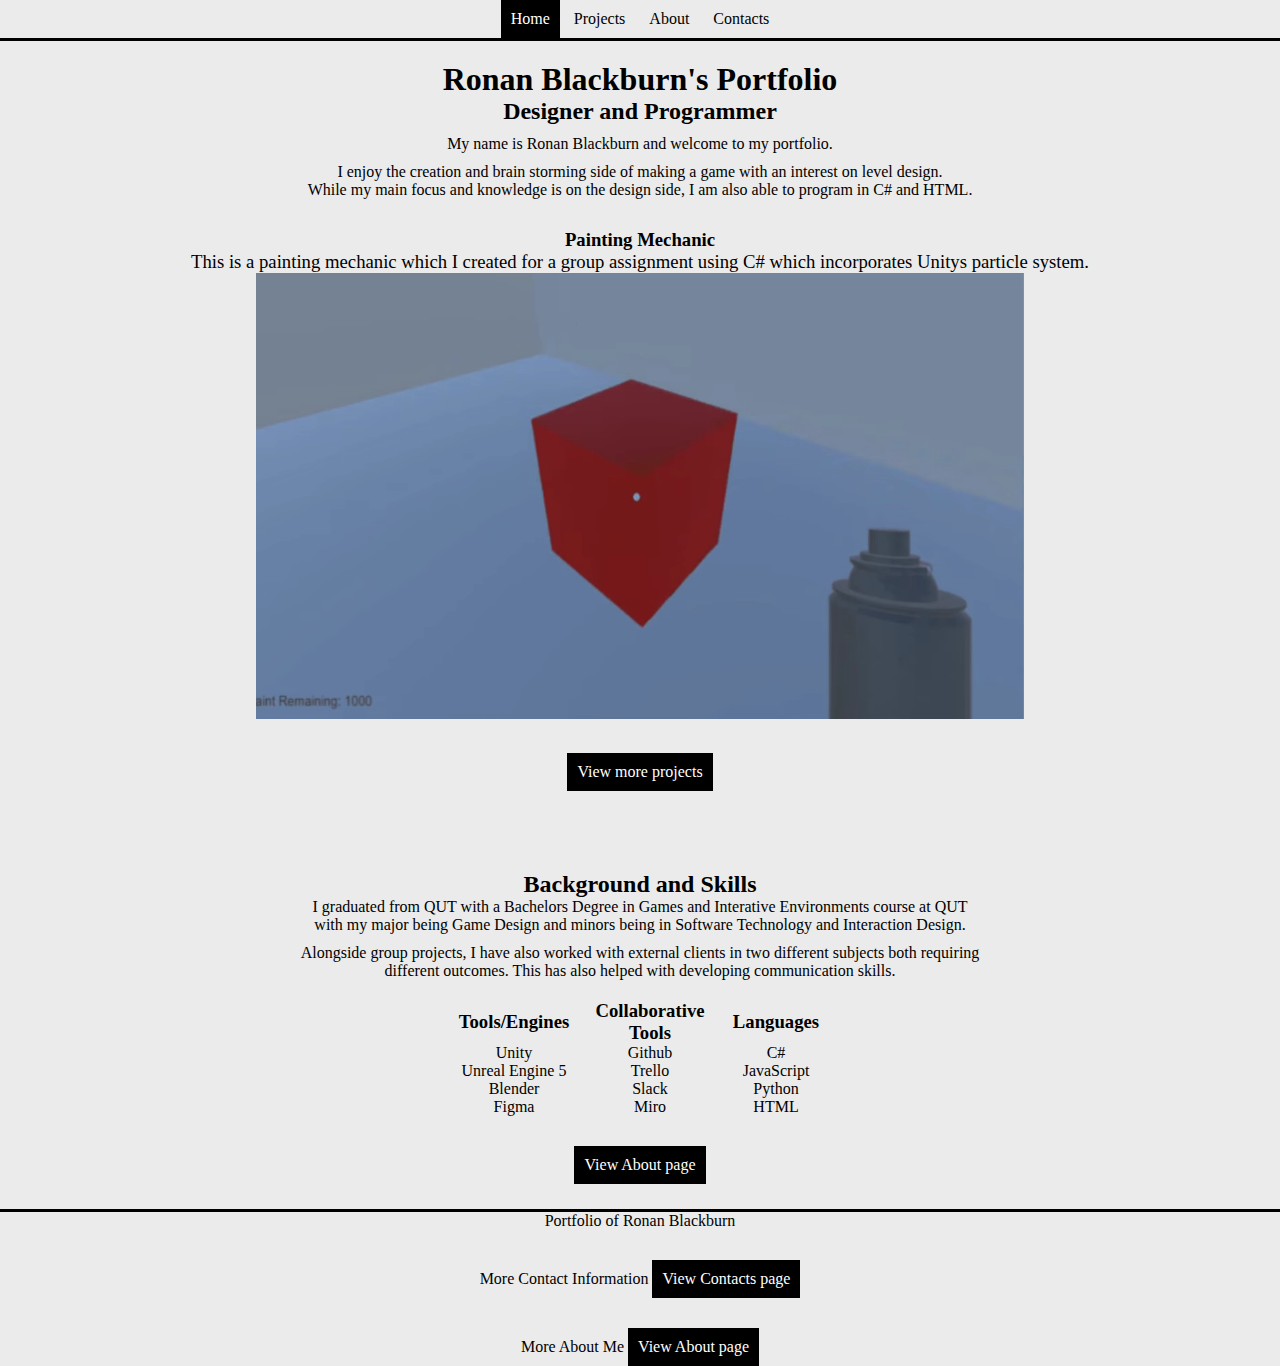
<file: index.html>
<!DOCTYPE html>
<html lang="en">
<head>
    <meta charset="UTF-8">
    <meta name="author" content="Ronan Blackburn">
    <meta http-equiv="X-UA-Compatible" content="IE=edge">
    <meta name="viewport" content="width=device-width, initial-scale=1.0">
    <title>Ronan Blackburn Portfolio</title>
    <link rel="stylesheet" href="style.css">
</head>

<header>
    <nav id="MainNavigation">
        <ul>
          <li><a class="active" aria-current="page" href="index.html">Home</a></li>
          <li><a href="Projects.html">Projects</a></li>
          <li><a href="About.html">About</a></li>
          <li><a href="Contacts.html">Contacts</a></li>
        </ul>
    </nav>
</header>

<main>
    <div class="Intro">
        <h1>Ronan Blackburn's Portfolio</h1>
        <h2>Designer and Programmer</h2>
        <p class="StartofParagraph">My name is Ronan Blackburn and welcome to my portfolio.</p>
        <p class="NextParagraph">I enjoy the creation and brain storming side of making a game with an interest on level design.</p>
        <p>While my main focus and knowledge is on the design side, I am also able to program in C# and HTML.</p>
        <div class="Featured">
            <h3>Painting Mechanic<p class="FeaturedContent">This is a painting mechanic which I created for a group assignment using C# which incorporates Unitys particle system.</p></h3>            
            <a><video class="FeaturedGif" autoplay loop muted playsinline><source src="./Images/PaintingMechanic.webm" type="video/webm"></video></a>
        </div>
        <p class="ProjectButton"><a href="Projects.html">View more projects</a></p>
        <div class="Background">
            <h2>Background and Skills</h2>
            <p>I graduated from QUT with a Bachelors Degree in Games and Interative Environments course at QUT</p>
            <p>with my major being Game Design and minors being in Software Technology and Interaction Design.</p>
            <p class="NextParagraph">Alongside group projects, I have also worked with external clients in two different subjects both requiring</p>
            <p>different outcomes. This has also helped with developing communication skills.</p>
            <div class="Skills">
                <h3>Tools/Engines</h3>
                <h3>Collaborative Tools</h3>
                <h3>Languages</h3>
                <p>Unity</p>
                <p>Github</p>
                <p>C#</p>
                <p>Unreal Engine 5</p>
                <p>Trello</p>
                <p>JavaScript</p>
                <p>Blender</p>
                <p>Slack</p>
                <p>Python</p>
                <p>Figma</p>
                <p>Miro</p>
                <p>HTML</p>
            </div>
        </div>
        <p class="ProjectButton"><a href="About.html">View About page</a></p>
    </div>
</main>

<footer>
    <nav id="FooterNavigation">
        <p>Portfolio of Ronan Blackburn</p>
        <div class="FooterGrid">
            <p>More Contact Information</p>
            <p class="ProjectButton"><a href="Contacts.html">View Contacts page</a></p>
        </div>
        <div class="FooterContinued">
            <p>More About Me</p>
            <p class="ProjectButton"><a href="About.html">View About page</a></p>
        </div>      
    </nav>
</footer>

</html>
</file>
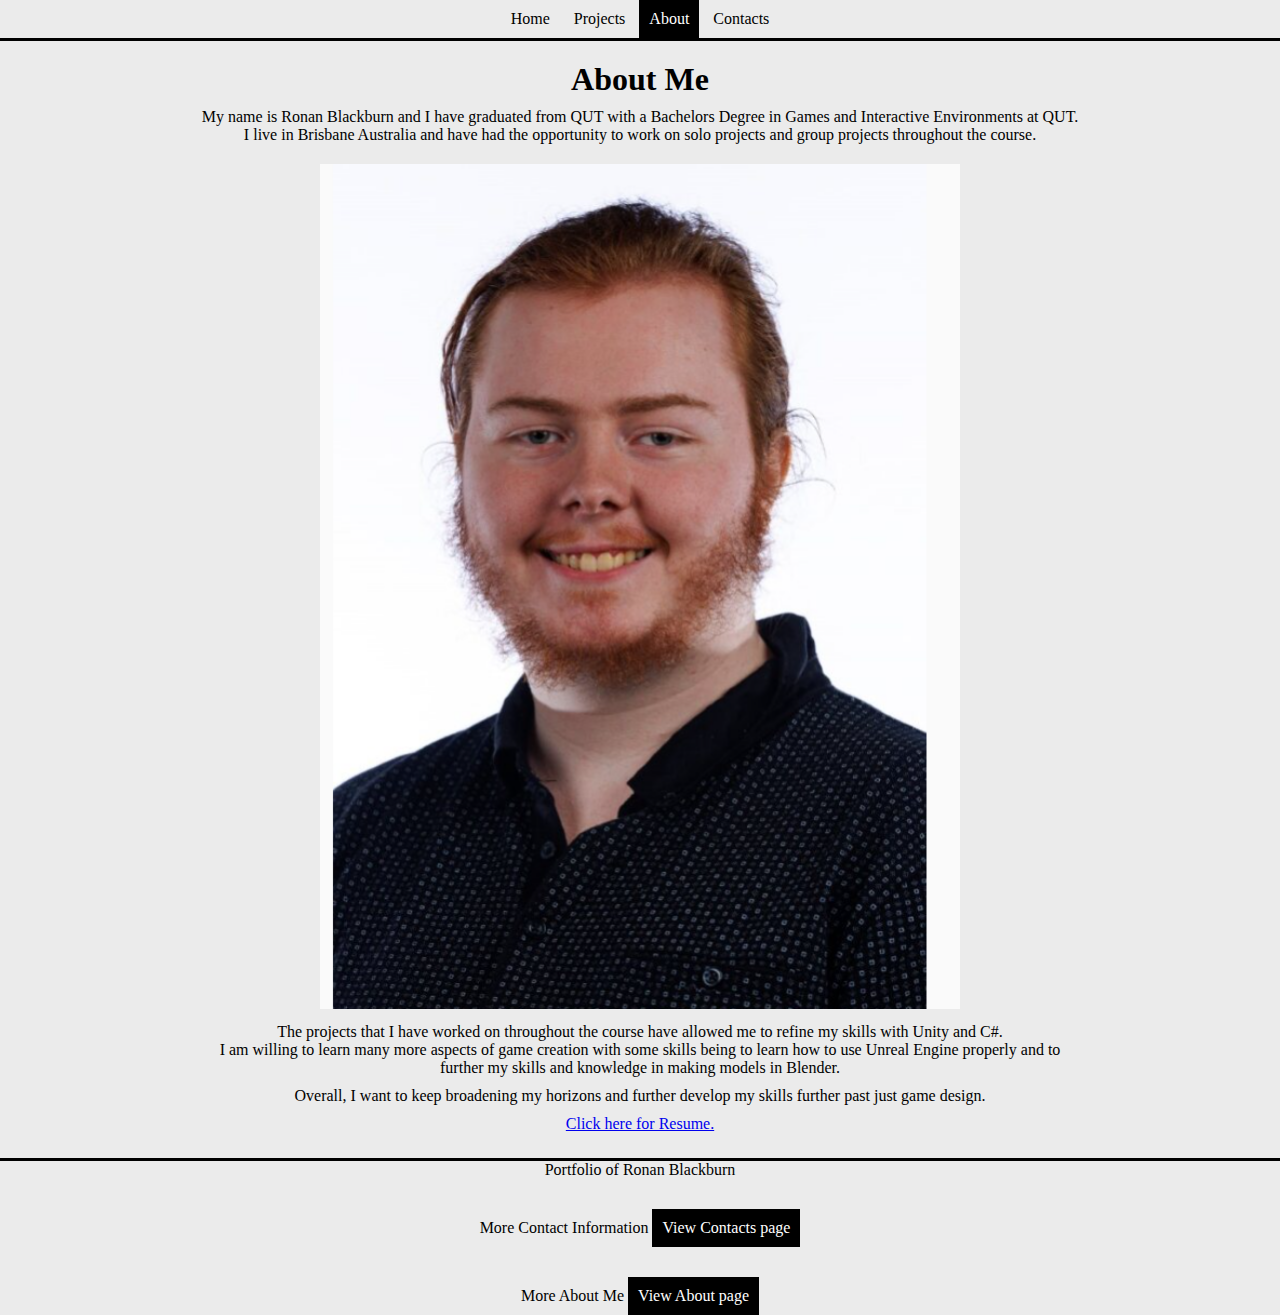
<file: About.html>
<!DOCTYPE html>
<html lang="en">
<head>
    <meta charset="UTF-8">
    <meta name="author" content="Ronan Blackburn">
    <meta http-equiv="X-UA-Compatible" content="IE=edge">
    <meta name="viewport" content="width=device-width, initial-scale=1.0">
    <title>Ronan Blackburn Portfolio - About</title>
    <link rel="stylesheet" href="style.css">
</head>

<header>
    <nav id="MainNavigation">
        <ul>
          <li><a href="index.html">Home</a></li>
          <li><a href="Projects.html">Projects</a></li>
          <li><a class="active" aria-current="page" href="About.html">About</a></li>
          <li><a href="Contacts.html">Contacts</a></li>
        </ul>
    </nav>
</header>

<main>
    <div class="About">
        <h1>About Me</h1>
        <p class="NextParagraph">My name is Ronan Blackburn and I have graduated from QUT with a Bachelors Degree in Games and Interactive Environments at QUT.</p>
        <p>I live in Brisbane Australia and have had the opportunity to work on solo projects and group projects throughout the course.</p>
        <a><img class="MePic" src="./Images/prof.png"></a>
        <p class="NextParagraph">The projects that I have worked on throughout the course have allowed me to refine my skills with Unity and C#.</p>
        <p>I am willing to learn many more aspects of game creation with some skills being to learn how to use Unreal Engine properly and to</p>
        <p>further my skills and knowledge in making models in Blender.</p>
        <p class="NextParagraph">Overall, I want to keep broadening my horizons and further develop my skills further past just game design.</p>
        <a href="Ronan Blackburn Resume.pdf"><p class="NextParagraph">Click here for Resume.</p></a>
    </div>
    
</main>

<footer>
    <nav id="FooterNavigation">
        <p>Portfolio of Ronan Blackburn</p>
        <div class="FooterGrid">
            <p>More Contact Information</p>
            <p class="ProjectButton"><a href="Contacts.html">View Contacts page</a></p>
        </div>
        <div class="FooterContinued">
            <p>More About Me</p>
            <p class="ProjectButton"><a href="About.html">View About page</a></p>
        </div>      
    </nav>
</footer>

</html>
</file>
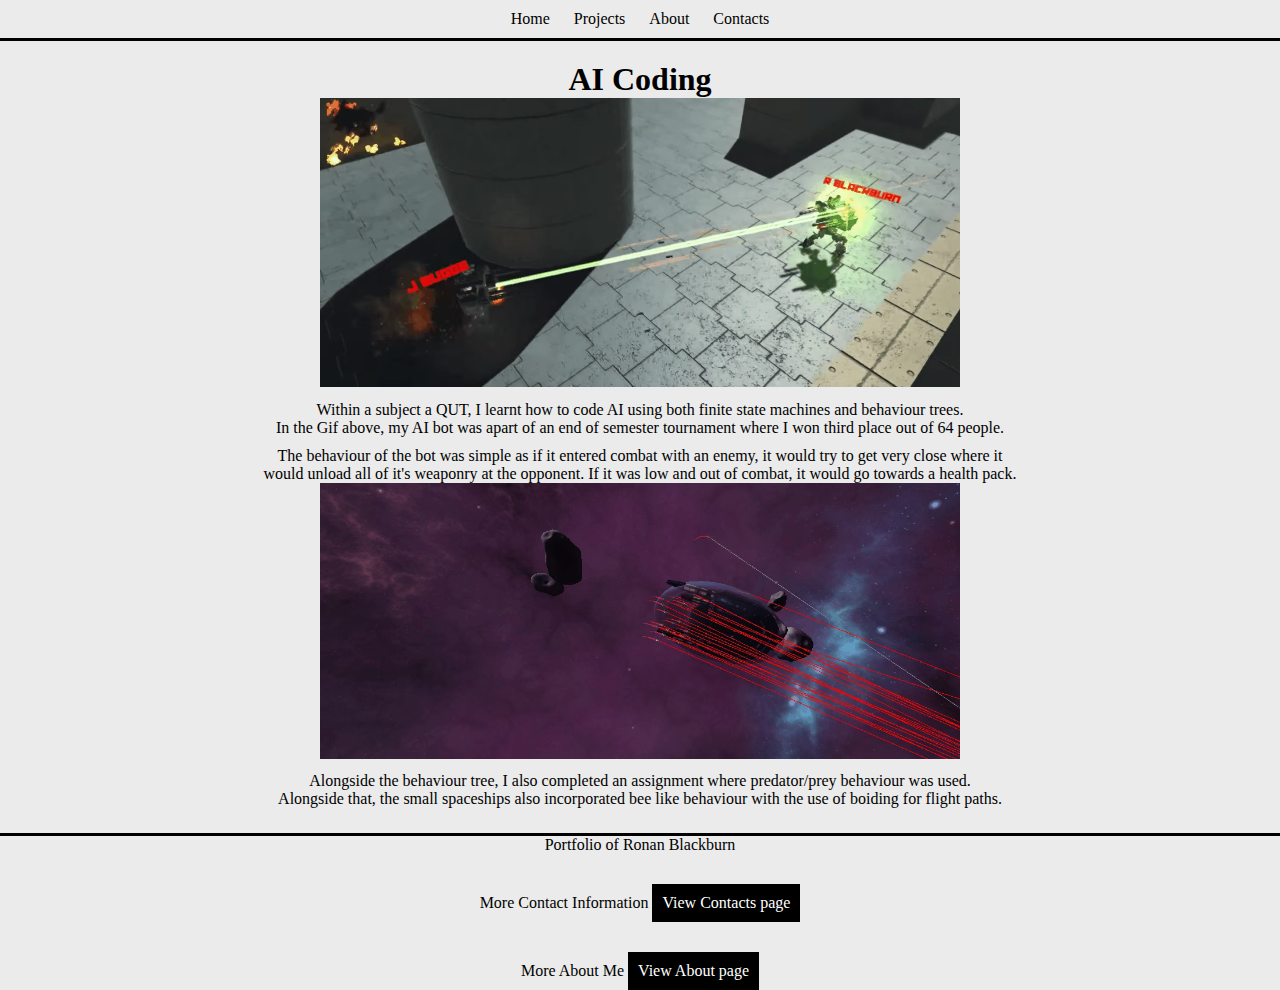
<file: AIGame.html>
<!DOCTYPE html>
<html lang="en">
<head>
    <meta charset="UTF-8">
    <meta name="author" content="Ronan Blackburn">
    <meta http-equiv="X-UA-Compatible" content="IE=edge">
    <meta name="viewport" content="width=device-width, initial-scale=1.0">
    <title>Ronan Blackburn Portfolio - AI Coding</title>
    <link rel="stylesheet" href="style.css">
</head>

<header>
    <nav id="MainNavigation">
        <ul>
          <li><a href="index.html">Home</a></li>
          <li><a href="Projects.html">Projects</a></li>
          <li><a href="About.html">About</a></li>
          <li><a href="Contacts.html">Contacts</a></li>
        </ul>
    </nav>
</header>

<main>
    <div class="AICoding">
        <h1>AI Coding</h1>
        <a><video class="AIGif" autoplay loop muted playsinline><source src="./Images/AI Mech.webm" type="video/webm"></a>
        <p class="NextParagraph">Within a subject a QUT, I learnt how to code AI using both finite state machines and behaviour trees.</p>
        <p>In the Gif above, my AI bot was apart of an end of semester tournament where I won third place out of 64 people.</p>
        <p class="NextParagraph">The behaviour of the bot was simple as if it entered combat with an enemy, it would try to get very close where it</p>
        <p>would unload all of it's weaponry at the opponent. If it was low and out of combat, it would go towards a health pack.</p>
        <a><video class="AIGif" autoplay loop muted playsinline><source src="./Images/Bee.webm" type="video/webm"></a>
        <p class="NextParagraph">Alongside the behaviour tree, I also completed an assignment where predator/prey behaviour was used.</p>
        <p>Alongside that, the small spaceships also incorporated bee like behaviour with the use of boiding for flight paths.</p>

    </div>
</main>

<footer>
    <nav id="FooterNavigation">
        <p>Portfolio of Ronan Blackburn</p>
        <div class="FooterGrid">
            <p>More Contact Information</p>
            <p class="ProjectButton"><a href="Contacts.html">View Contacts page</a></p>
        </div>
        <div class="FooterContinued">
            <p>More About Me</p>
            <p class="ProjectButton"><a href="About.html">View About page</a></p>
        </div>      
    </nav>
</footer>

</html>
</file>
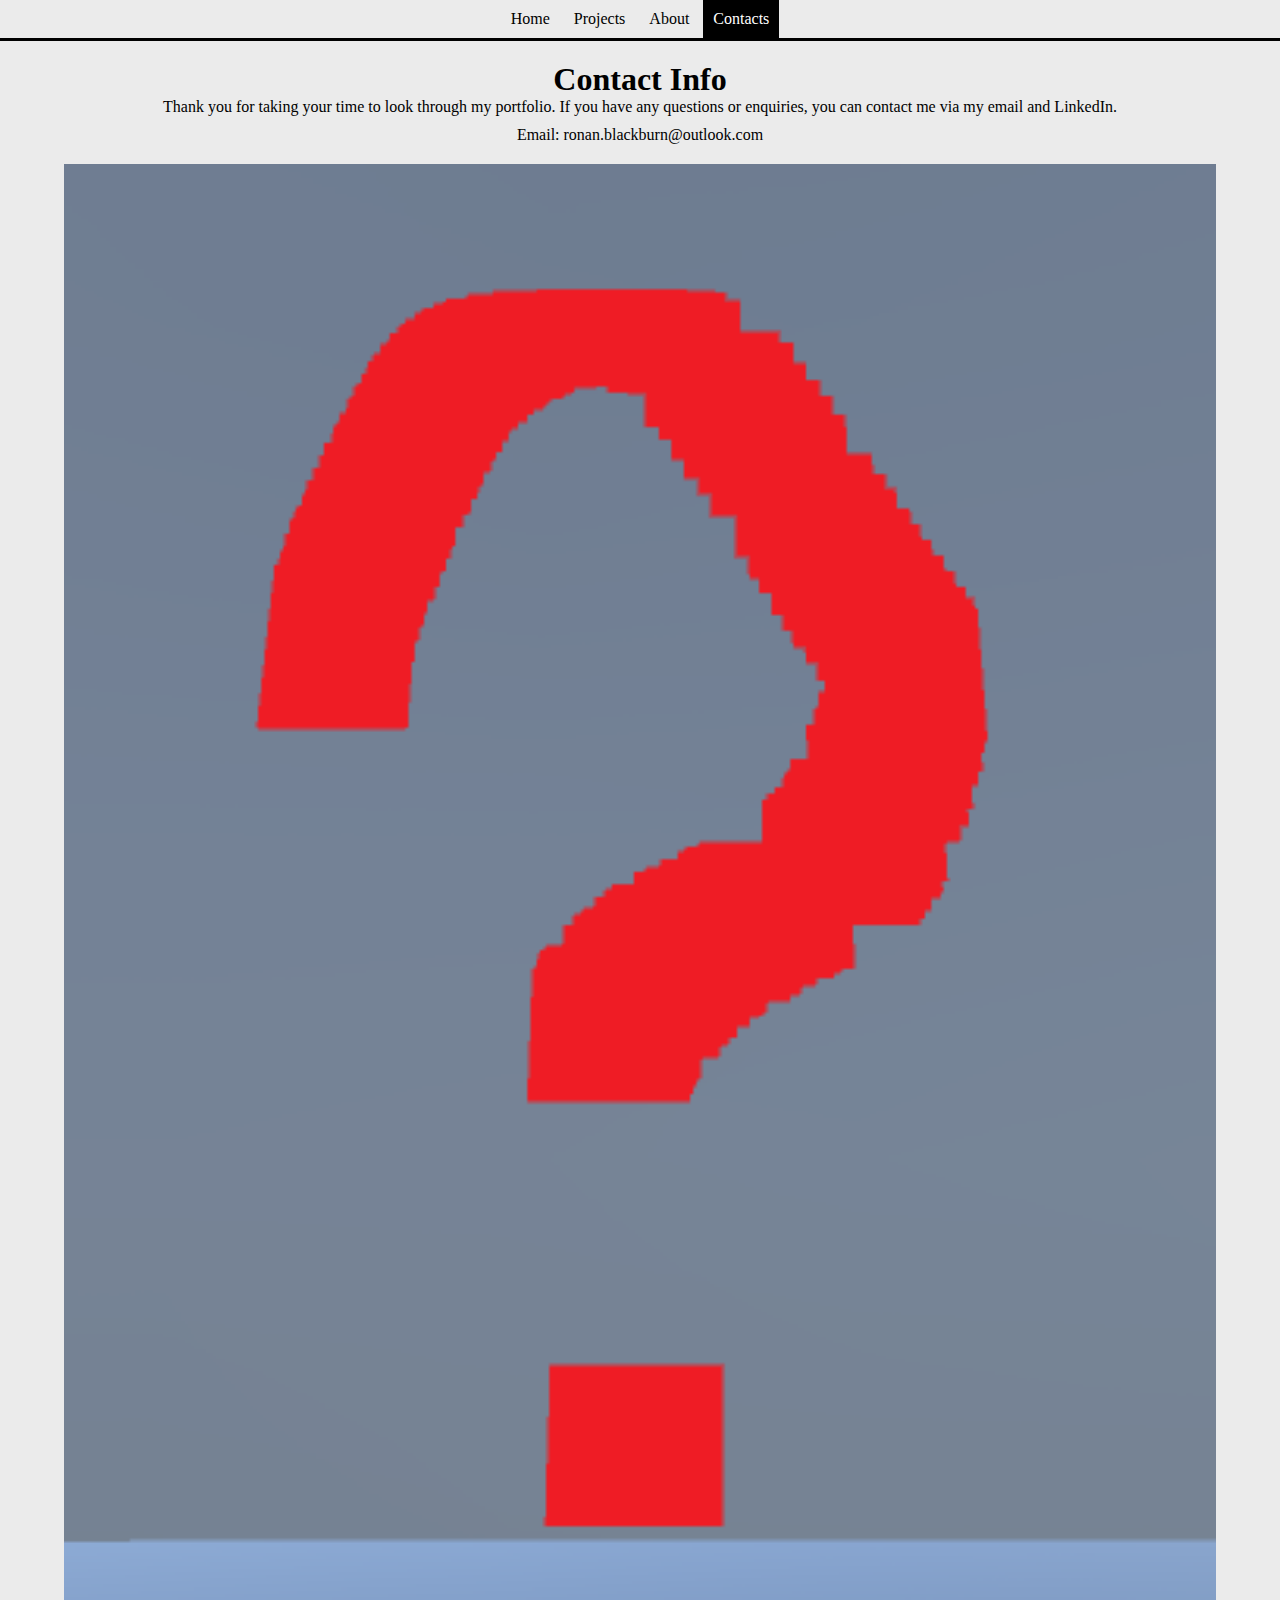
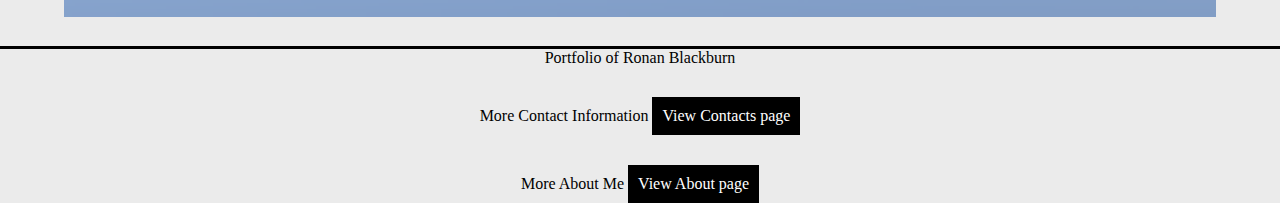
<file: Contacts.html>
<!DOCTYPE html>
<html lang="en">
<head>
    <meta charset="UTF-8">
    <meta name="author" content="Ronan Blackburn">
    <meta http-equiv="X-UA-Compatible" content="IE=edge">
    <meta name="viewport" content="width=device-width, initial-scale=1.0">
    <title>Ronan Blackburn Portfolio - Contacts</title>
    <link rel="stylesheet" href="style.css">
</head>

<header>
    <nav id="MainNavigation">
        <ul>
          <li><a href="index.html">Home</a></li>
          <li><a href="Projects.html">Projects</a></li>
          <li><a href="About.html">About</a></li>
          <li><a class="active" aria-current="page" href="Contacts.html">Contacts</a></li>
        </ul>
    </nav>
</header>

<main>
    <div class="ContactInfo">
        <h1>Contact Info</h1>
        <p>Thank you for taking your time to look through my portfolio. If you have any questions or enquiries, you can contact me via my email and LinkedIn.</p>
        <p class="NextParagraph">Email: ronan.blackburn@outlook.com</p>
        <a><img class="Question" src="./Images/Questions_Unity.PNG"></a>
    </div>
</main>

<footer>
    <nav id="FooterNavigation">
        <p>Portfolio of Ronan Blackburn</p>
        <div class="FooterGrid">
            <p>More Contact Information</p>
            <p class="ProjectButton"><a href="Contacts.html">View Contacts page</a></p>
        </div>
        <div class="FooterContinued">
            <p>More About Me</p>
            <p class="ProjectButton"><a href="About.html">View About page</a></p>
        </div>      
    </nav>
</footer>
</html>
</file>
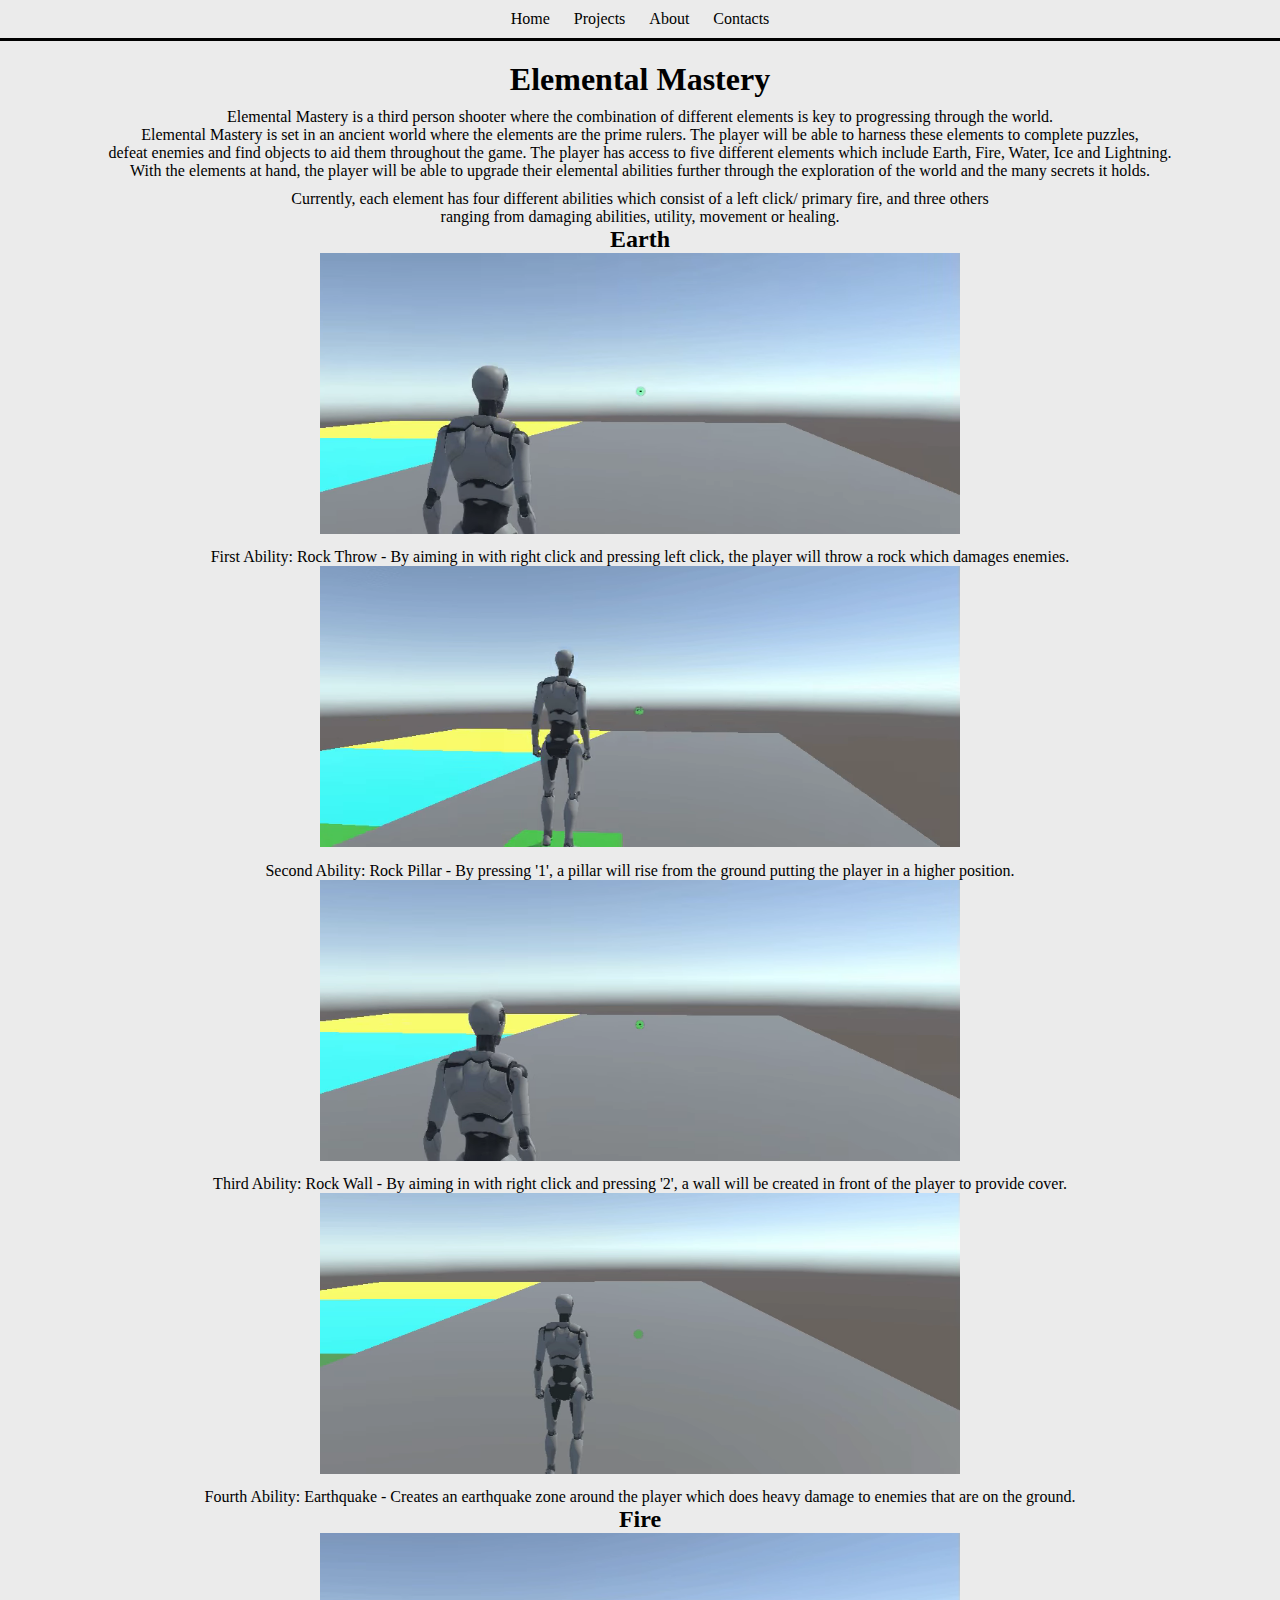
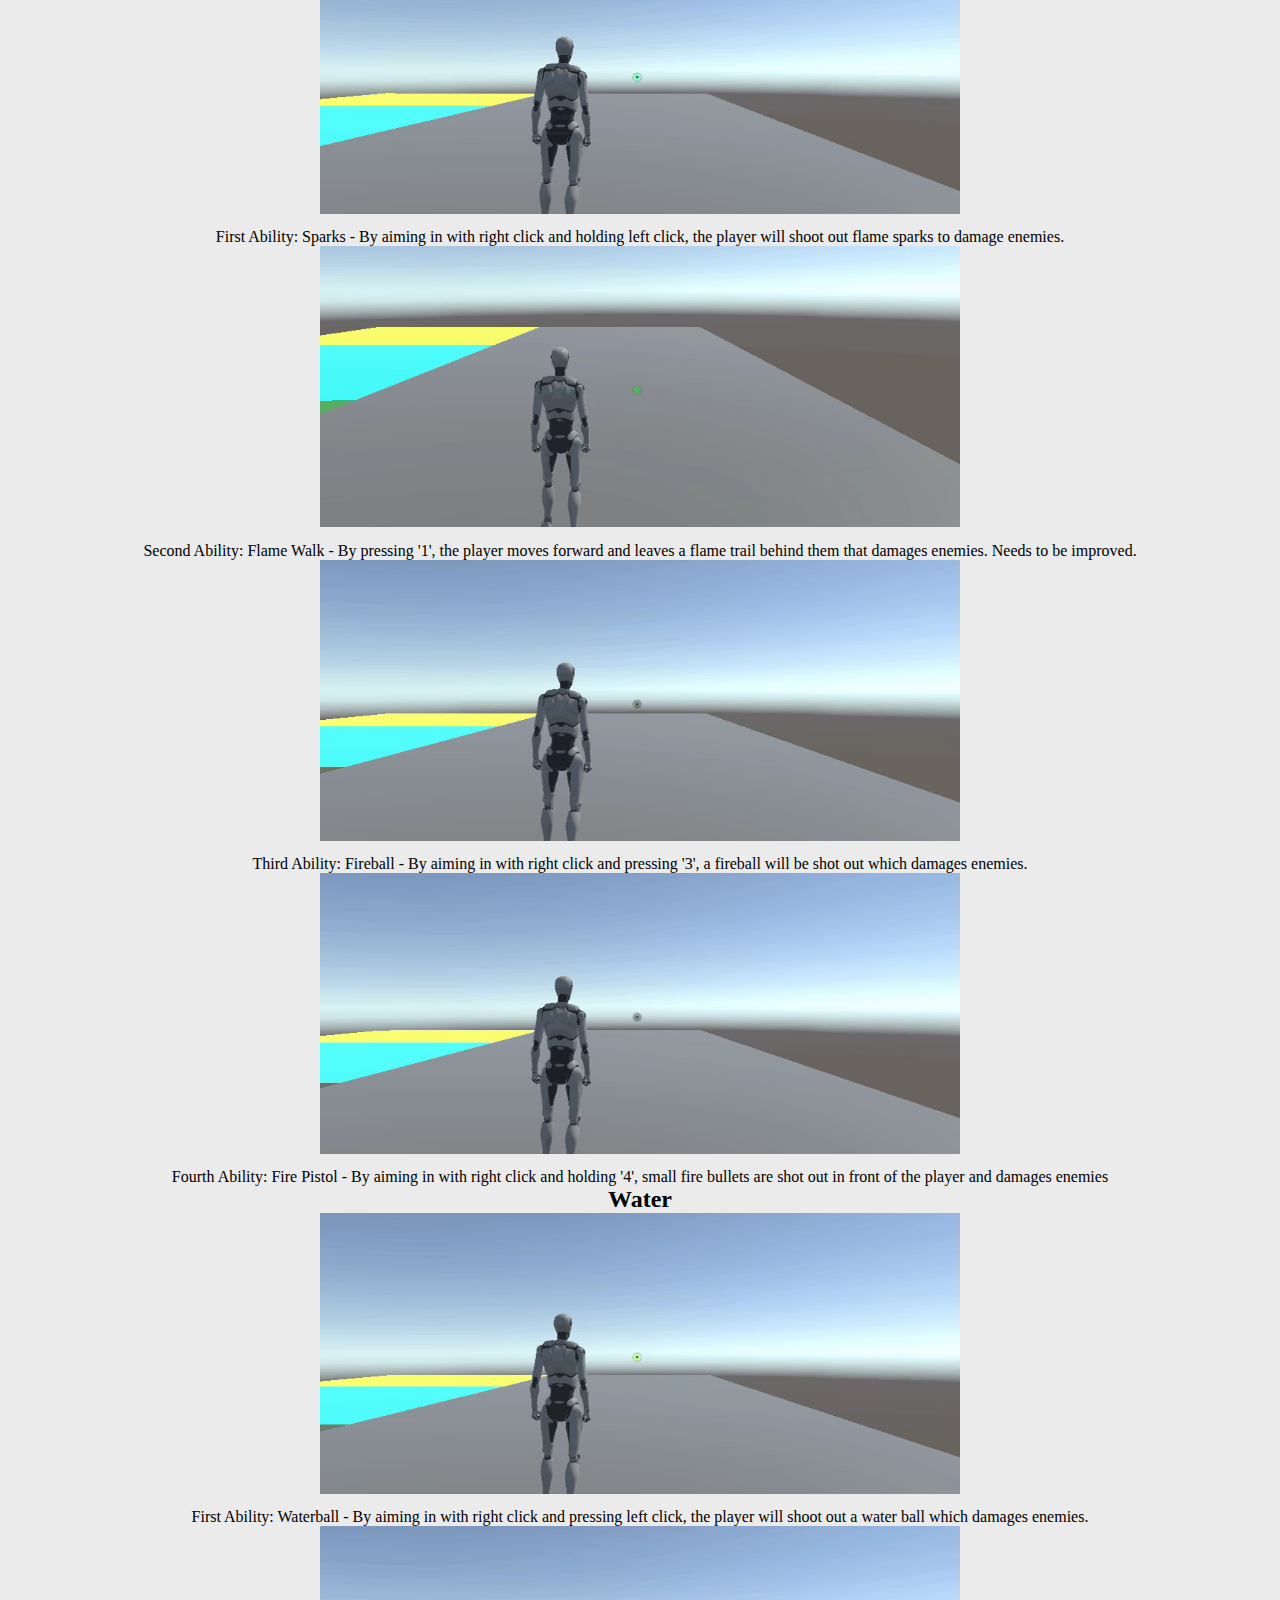
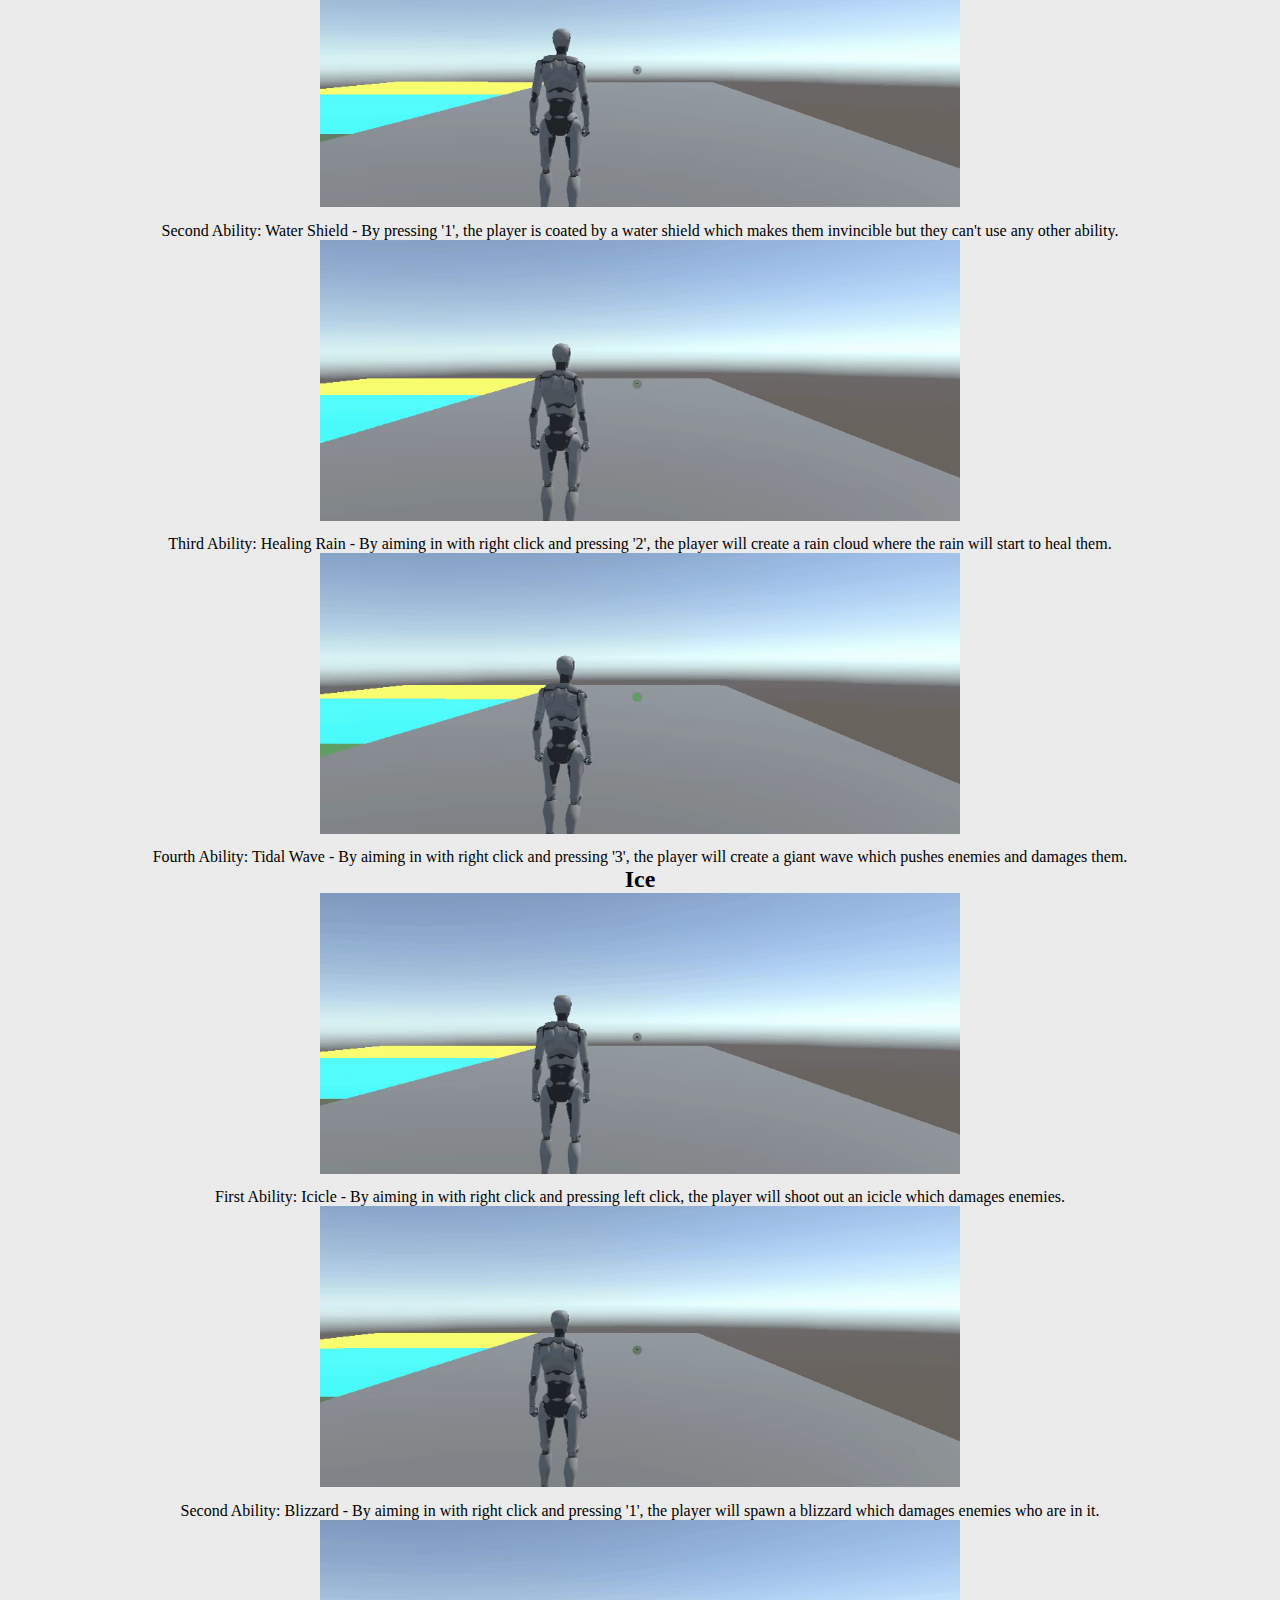
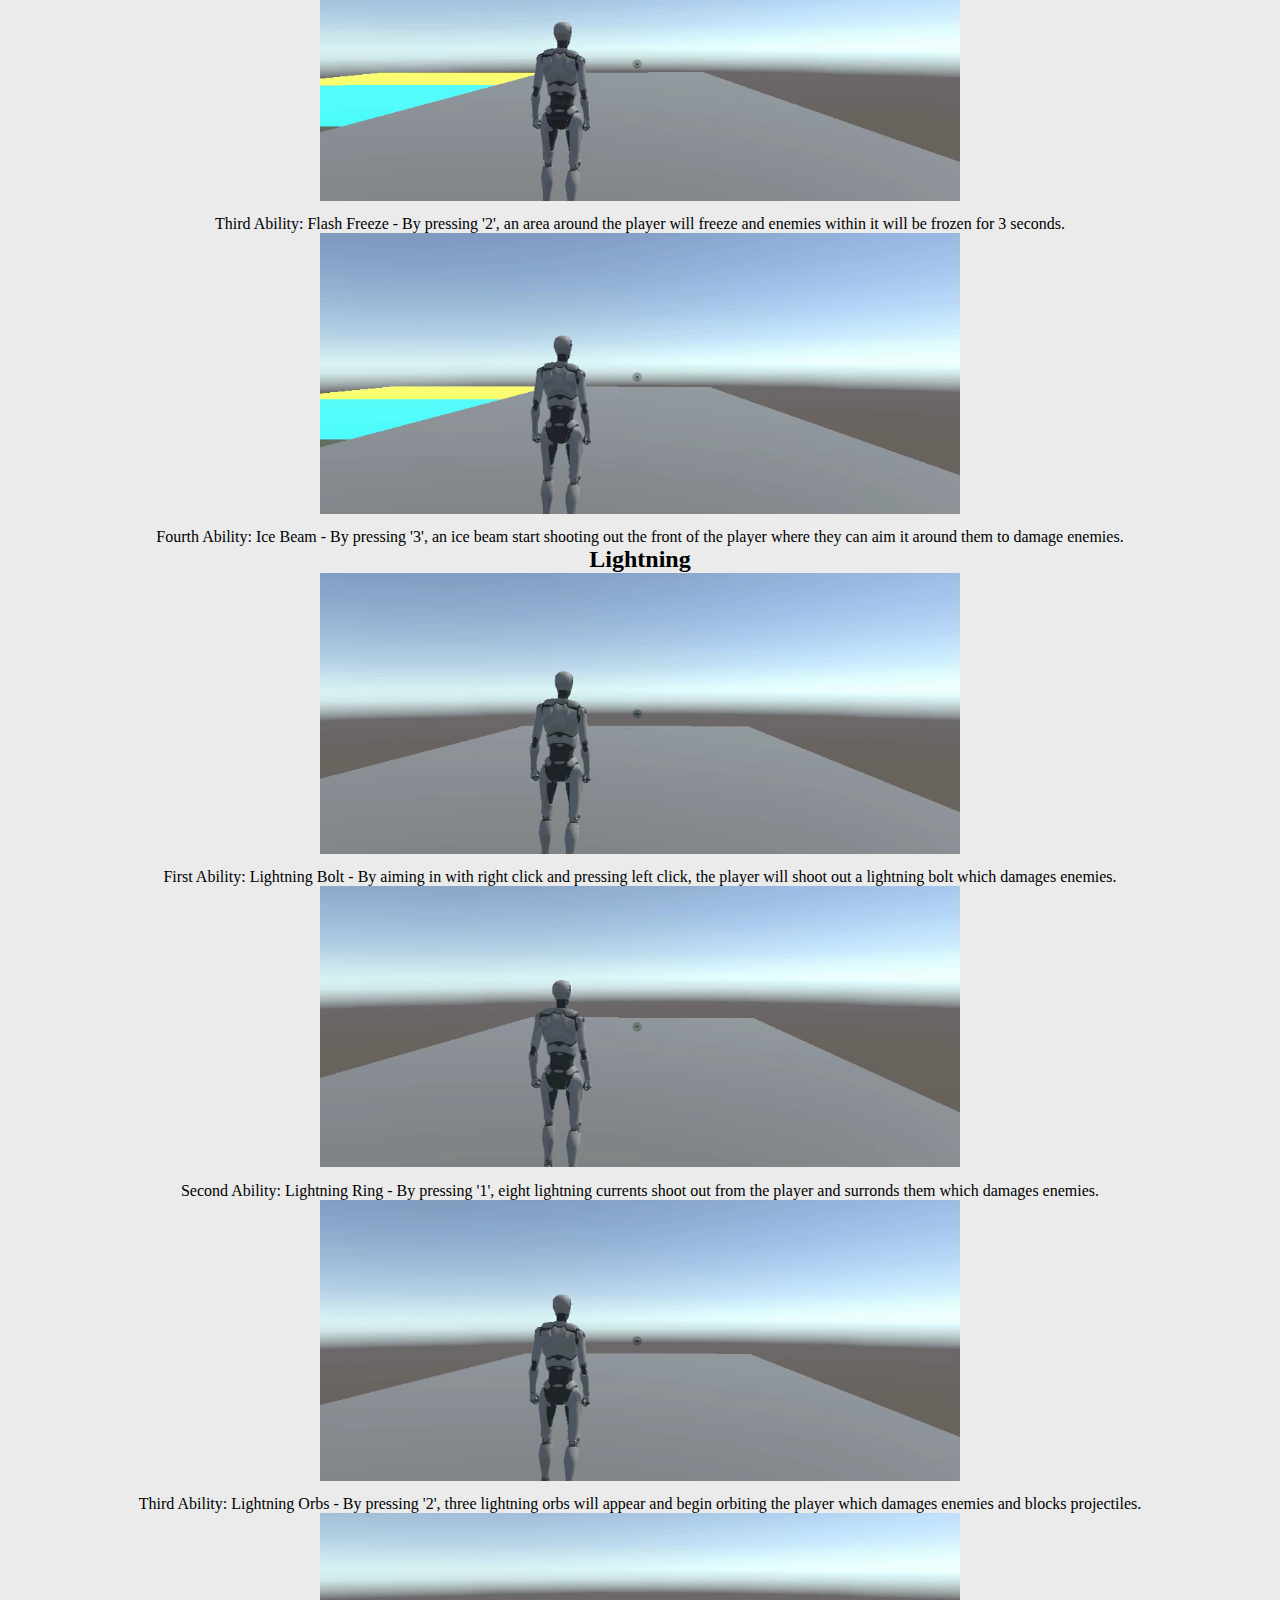
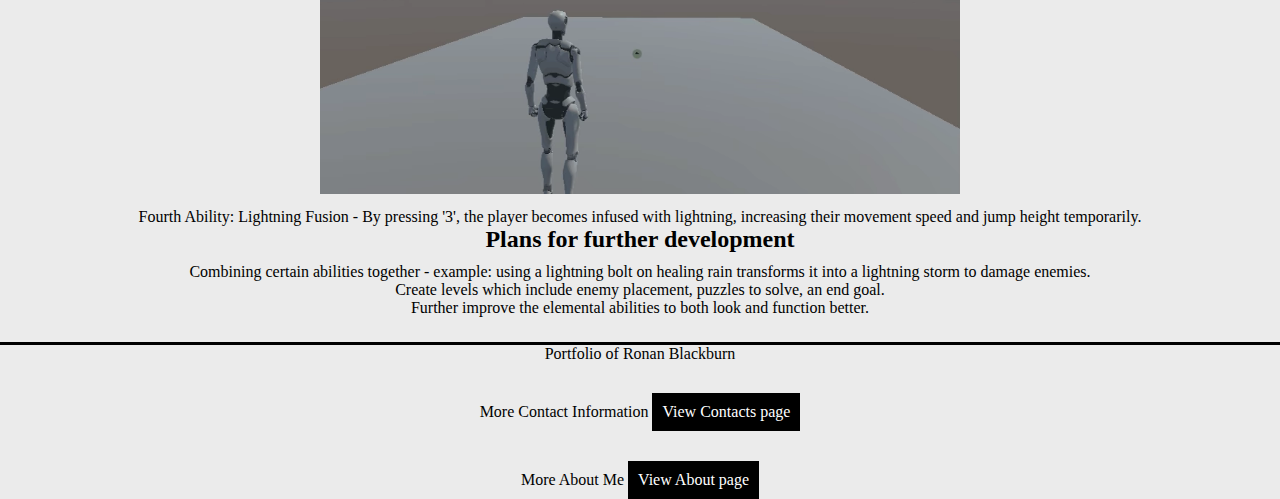
<file: Element.html>
<!DOCTYPE html>
<html lang="en">
<head>
    <meta charset="UTF-8">
    <meta name="author" content="Ronan Blackburn">
    <meta http-equiv="X-UA-Compatible" content="IE=edge">
    <meta name="viewport" content="width=device-width, initial-scale=1.0">
    <title>Ronan Blackburn Portfolio - Elemental Mastery</title>
    <link rel="stylesheet" href="style.css">
</head>

<header>
    <nav id="MainNavigation">
        <ul>
          <li><a href="index.html">Home</a></li>
          <li><a href="Projects.html">Projects</a></li>
          <li><a href="About.html">About</a></li>
          <li><a href="Contacts.html">Contacts</a></li>
        </ul>
    </nav>
</header>

<main>
    <div class="Elemental">
        <h1>Elemental Mastery</h1>       
        <p class="NextParagraph">Elemental Mastery is a third person shooter where the combination of different elements is key to progressing through the world.</p>
        <p>Elemental Mastery is set in an ancient world where the elements are the prime rulers. The player will be able to harness these elements to complete puzzles,</p>
        <p>defeat enemies and find objects to aid them throughout the game. The player has access to five different elements which include Earth, Fire, Water, Ice and Lightning.</p>
        <p>With the elements at hand, the player will be able to upgrade their elemental abilities further through the exploration of the world and the many secrets it holds.</p>
        <p class="NextParagraph">Currently, each element has four different abilities which consist of a left click/ primary fire, and three others</p>
        <p>ranging from damaging abilities, utility, movement or healing.</p>
        <h2>Earth</h2>
        <a><video class="ElementAbility" autoplay loop muted playsinline><source src="./Images/EarthLeftClick.webm" type="video/webm"></a>
        <p class="NextParagraph">First Ability: Rock Throw - By aiming in with right click and pressing left click, the player will throw a rock which damages enemies.</p>
        <a><video class="ElementAbility" autoplay loop muted playsinline><source src="./Images/EarthPillar.webm" type="video/webm"></a>
        <p class="NextParagraph">Second Ability: Rock Pillar - By pressing '1', a pillar will rise from the ground putting the player in a higher position.</p>
        <a><video class="ElementAbility" autoplay loop muted playsinline><source src="./Images/EarthWall.webm" type="video/webm"></a>
        <p class="NextParagraph">Third Ability: Rock Wall - By aiming in with right click and pressing '2', a wall will be created in front of the player to provide cover.</p>
        <a><video class="ElementAbility" autoplay loop muted playsinline><source src="./Images/Earthquake.webm" type="video/webm"></a>
        <p class="NextParagraph">Fourth Ability: Earthquake - Creates an earthquake zone around the player which does heavy damage to enemies that are on the ground.</p>
        <h2>Fire</h2>
        <a><video class="ElementAbility" autoplay loop muted playsinline><source src="./Images/Sparks.webm" type="video/webm"></a>
        <p class="NextParagraph">First Ability: Sparks - By aiming in with right click and holding left click, the player will shoot out flame sparks to damage enemies.</p>
        <a><video class="ElementAbility" autoplay loop muted playsinline><source src="./Images/FlameWalk.webm" type="video/webm"></a>
        <p class="NextParagraph">Second Ability: Flame Walk - By pressing '1', the player moves forward and leaves a flame trail behind them that damages enemies. Needs to be improved.</p>
        <a><video class="ElementAbility" autoplay loop muted playsinline><source src="./Images/Fireball.webm" type="video/webm"></a>
        <p class="NextParagraph">Third Ability: Fireball - By aiming in with right click and pressing '3', a fireball will be shot out which damages enemies.</p>
        <a><video class="ElementAbility" autoplay loop muted playsinline><source src="./Images/FirePistol.webm" type="video/webm"></a>
        <p class="NextParagraph">Fourth Ability: Fire Pistol - By aiming in with right click and holding '4', small fire bullets are shot out in front of the player and damages enemies</p>
        <h2>Water</h2>
        <a><video class="ElementAbility" autoplay loop muted playsinline><source src="./Images/Waterball.webm" type="video/webm"></a>
        <p class="NextParagraph">First Ability: Waterball - By aiming in with right click and pressing left click, the player will shoot out a water ball which damages enemies.</p>
        <a><video class="ElementAbility" autoplay loop muted playsinline><source src="./Images/WaterShield.webm" type="video/webm"></a>
        <p class="NextParagraph">Second Ability: Water Shield - By pressing '1', the player is coated by a water shield which makes them invincible but they can't use any other ability.</p>
        <a><video class="ElementAbility" autoplay loop muted playsinline><source src="./Images/HealingRain.webm" type="video/webm"></a>
        <p class="NextParagraph">Third Ability: Healing Rain - By aiming in with right click and pressing '2', the player will create a rain cloud where the rain will start to heal them.</p>
        <a><video class="ElementAbility" autoplay loop muted playsinline><source src="./Images/Wave.webm" type="video/webm"></a>
        <p class="NextParagraph">Fourth Ability: Tidal Wave - By aiming in with right click and pressing '3', the player will create a giant wave which pushes enemies and damages them.</p>
        <h2>Ice</h2>
        <a><video class="ElementAbility" autoplay loop muted playsinline><source src="./Images/Icicle.webm" type="video/webm"></a>
        <p class="NextParagraph">First Ability: Icicle - By aiming in with right click and pressing left click, the player will shoot out an icicle which damages enemies.</p>
        <a><video class="ElementAbility" autoplay loop muted playsinline><source src="./Images/Blizzard.webm" type="video/webm"></a>
        <p class="NextParagraph">Second Ability: Blizzard - By aiming in with right click and pressing '1', the player will spawn a blizzard which damages enemies who are in it.</p>
        <a><video class="ElementAbility" autoplay loop muted playsinline><source src="./Images/FlashFreeze.webm" type="video/webm"></a>
        <p class="NextParagraph">Third Ability: Flash Freeze - By pressing '2', an area around the player will freeze and enemies within it will be frozen for 3 seconds.</p>
        <a><video class="ElementAbility" autoplay loop muted playsinline><source src="./Images/IceBeam.webm" type="video/webm"></a>
        <p class="NextParagraph">Fourth Ability: Ice Beam - By pressing '3', an ice beam start shooting out the front of the player where they can aim it around them to damage enemies.</p>
        <h2>Lightning</h2>
        <a><video class="ElementAbility" autoplay loop muted playsinline><source src="./Images/LightningBolt.webm" type="video/webm"></a>
        <p class="NextParagraph">First Ability: Lightning Bolt - By aiming in with right click and pressing left click, the player will shoot out a lightning bolt which damages enemies.</p>
        <a><video class="ElementAbility" autoplay loop muted playsinline><source src="./Images/LightningRing.webm" type="video/webm"></a>
        <p class="NextParagraph">Second Ability: Lightning Ring - By pressing '1', eight lightning currents shoot out from the player and surronds them which damages enemies.</p>
        <a><video class="ElementAbility" autoplay loop muted playsinline><source src="./Images/LightningOrbs.webm" type="video/webm"></a>
        <p class="NextParagraph">Third Ability: Lightning Orbs - By pressing '2', three lightning orbs will appear and begin orbiting the player which damages enemies and blocks projectiles.</p>
        <a><video class="ElementAbility" autoplay loop muted playsinline><source src="./Images/LightningFusion.webm" type="video/webm"></a>
        <p class="NextParagraph">Fourth Ability: Lightning Fusion - By pressing '3', the player becomes infused with lightning, increasing their movement speed and jump height temporarily.</p>
        <h2>Plans for further development</h2>
        <p class="NextParagraph">Combining certain abilities together - example: using a lightning bolt on healing rain transforms it into a lightning storm to damage enemies.</p>
        <p>Create levels which include enemy placement, puzzles to solve, an end goal.</p>
        <p>Further improve the elemental abilities to both look and function better.</p>
    </div>
</main>

<footer>
    <nav id="FooterNavigation">
        <p>Portfolio of Ronan Blackburn</p>
        <div class="FooterGrid">
            <p>More Contact Information</p>
            <p class="ProjectButton"><a href="Contacts.html">View Contacts page</a></p>
        </div>
        <div class="FooterContinued">
            <p>More About Me</p>
            <p class="ProjectButton"><a href="About.html">View About page</a></p>
        </div>      
    </nav>
</footer>

</html>
</file>
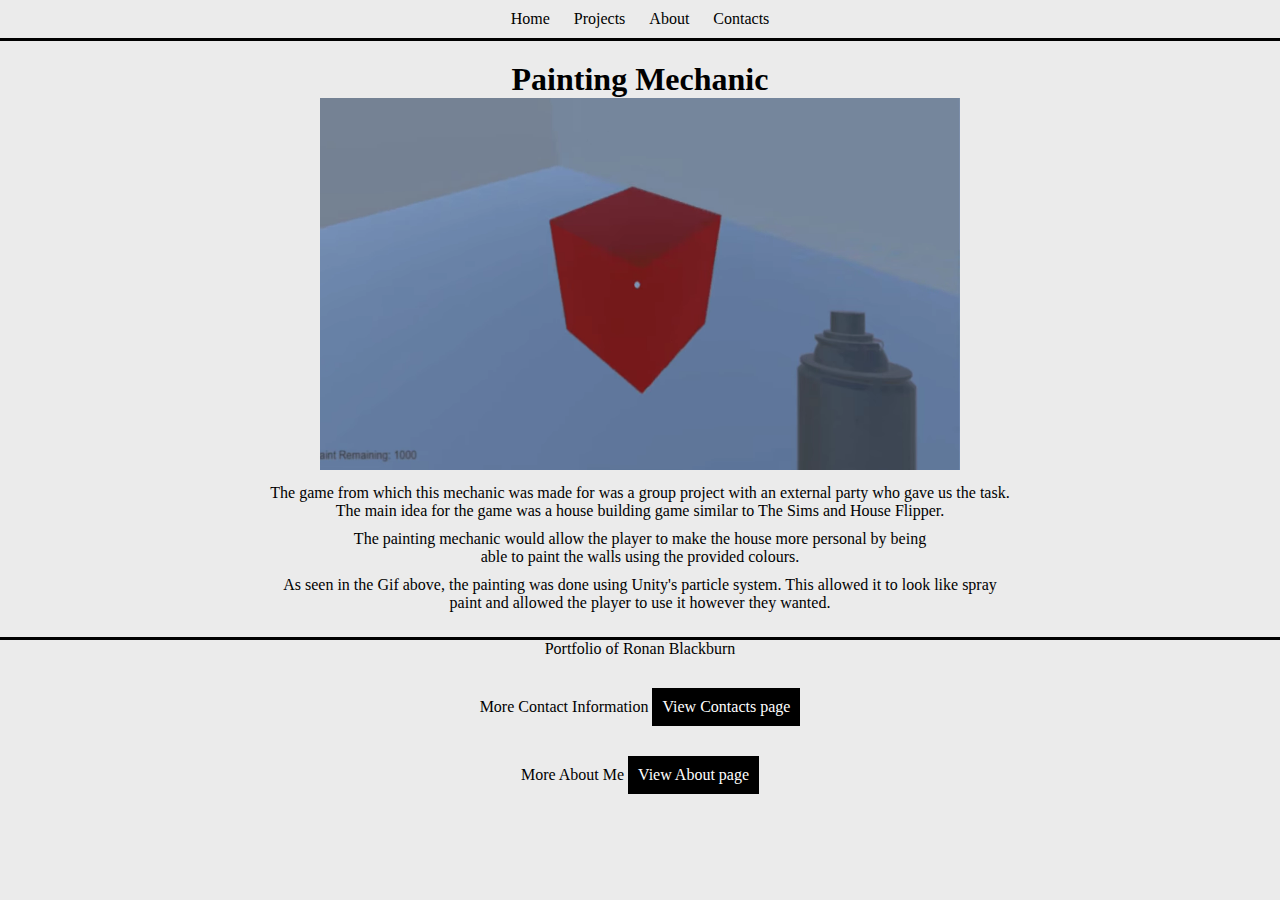
<file: GroupWork.html>
<!DOCTYPE html>
<html lang="en">
<head>
    <meta charset="UTF-8">
    <meta name="author" content="Ronan Blackburn">
    <meta http-equiv="X-UA-Compatible" content="IE=edge">
    <meta name="viewport" content="width=device-width, initial-scale=1.0">
    <title>Ronan Blackburn Portfolio - Painting Mechanic</title>
    <link rel="stylesheet" href="style.css">
</head>

<header>
    <nav id="MainNavigation">
        <ul>
          <li><a href="index.html">Home</a></li>
          <li><a href="Projects.html">Projects</a></li>
          <li><a href="About.html">About</a></li>
          <li><a href="Contacts.html">Contacts</a></li>
        </ul>
    </nav>
</header>

<main>
    <div class="PaintingMechanic">
        <h1>Painting Mechanic</h1>
        <a><video class="PaintingMechanicGif" autoplay loop muted playsinline><source src="./Images/PaintingMechanic.webm" type="video/webm"></a>
        <p class="NextParagraph">The game from which this mechanic was made for was a group project with an external party who gave us the task.</p>
        <p>The main idea for the game was a house building game similar to The Sims and House Flipper.</p>
        <p class="NextParagraph">The painting mechanic would allow the player to make the house more personal by being</p>
        <p>able to paint the walls using the provided colours.</p>
        <p class="NextParagraph">As seen in the Gif above, the painting was done using Unity's particle system. This allowed it to look like spray</p>
        <p>paint and allowed the player to use it however they wanted.</p>
    </div>
</main>

<footer>
    <nav id="FooterNavigation">
        <p>Portfolio of Ronan Blackburn</p>
        <div class="FooterGrid">
            <p>More Contact Information</p>
            <p class="ProjectButton"><a href="Contacts.html">View Contacts page</a></p>
        </div>
        <div class="FooterContinued">
            <p>More About Me</p>
            <p class="ProjectButton"><a href="About.html">View About page</a></p>
        </div>      
    </nav>
</footer>

</html>
</file>
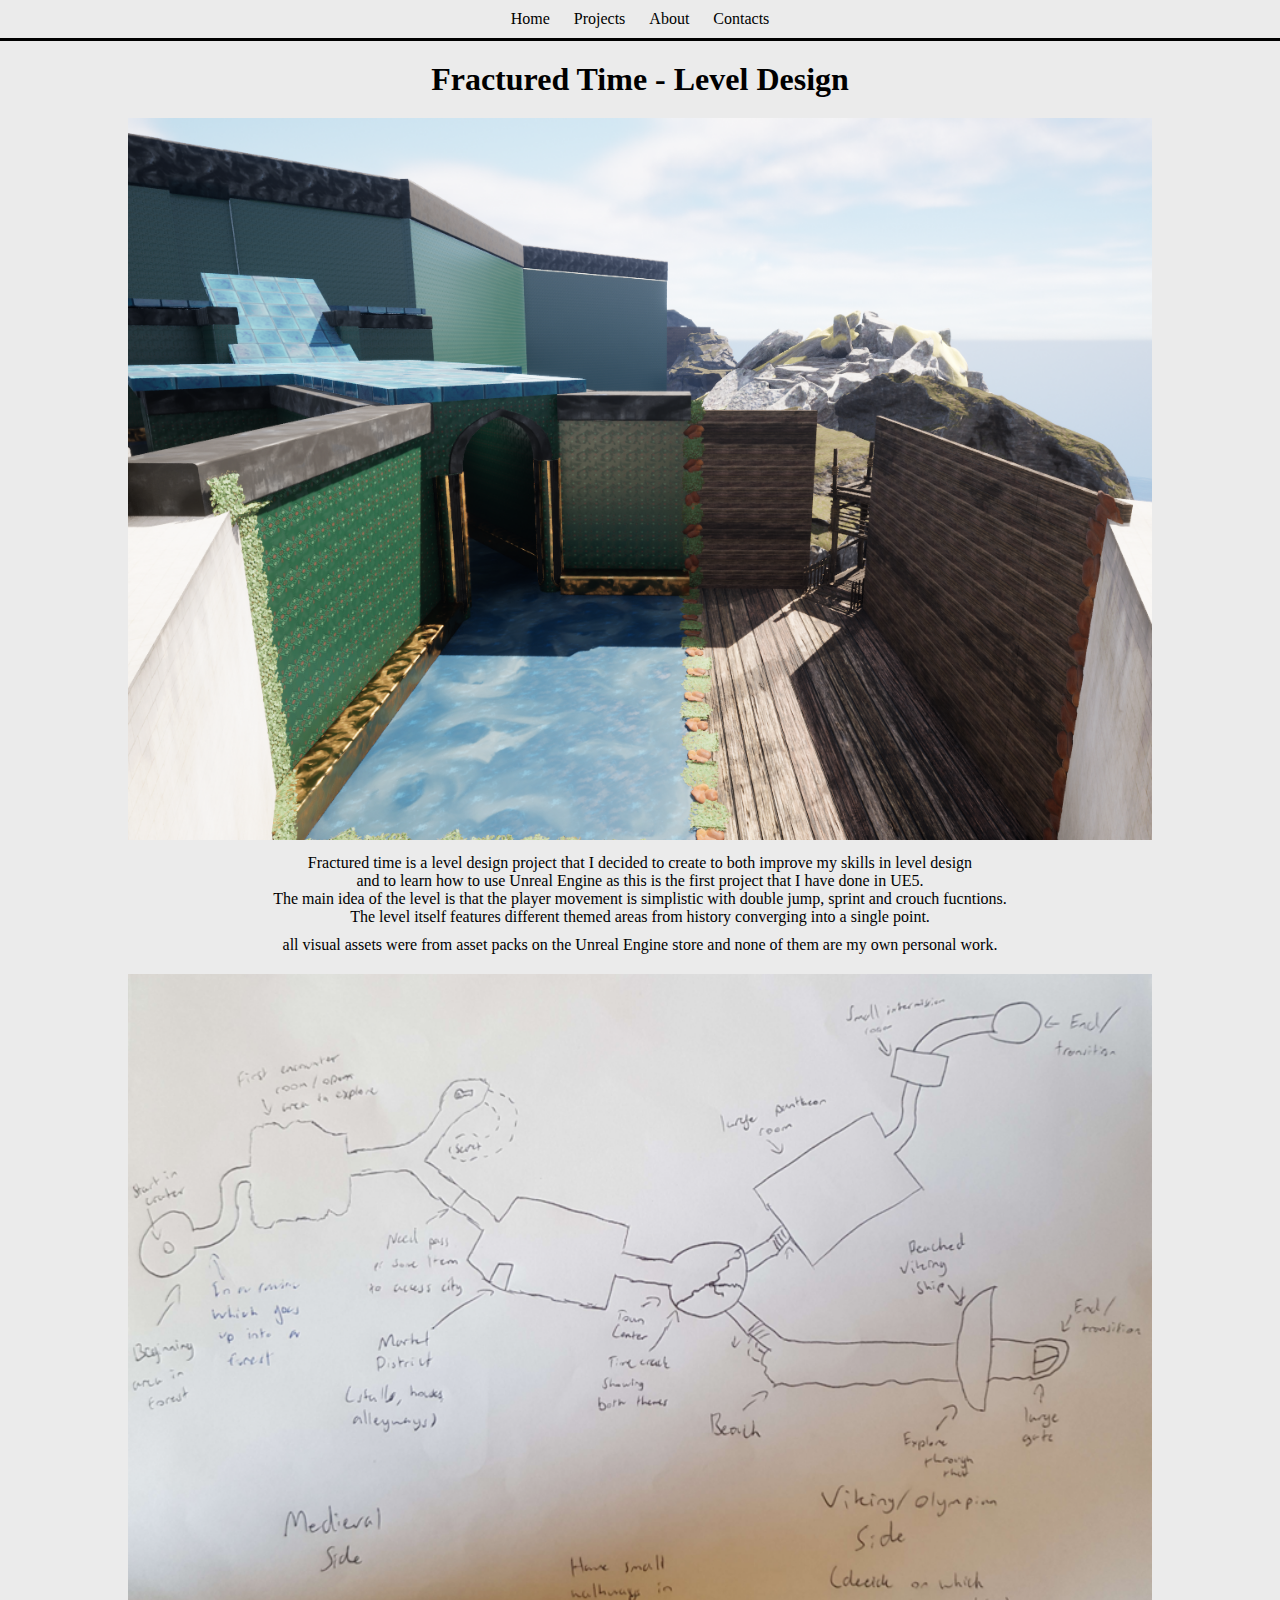
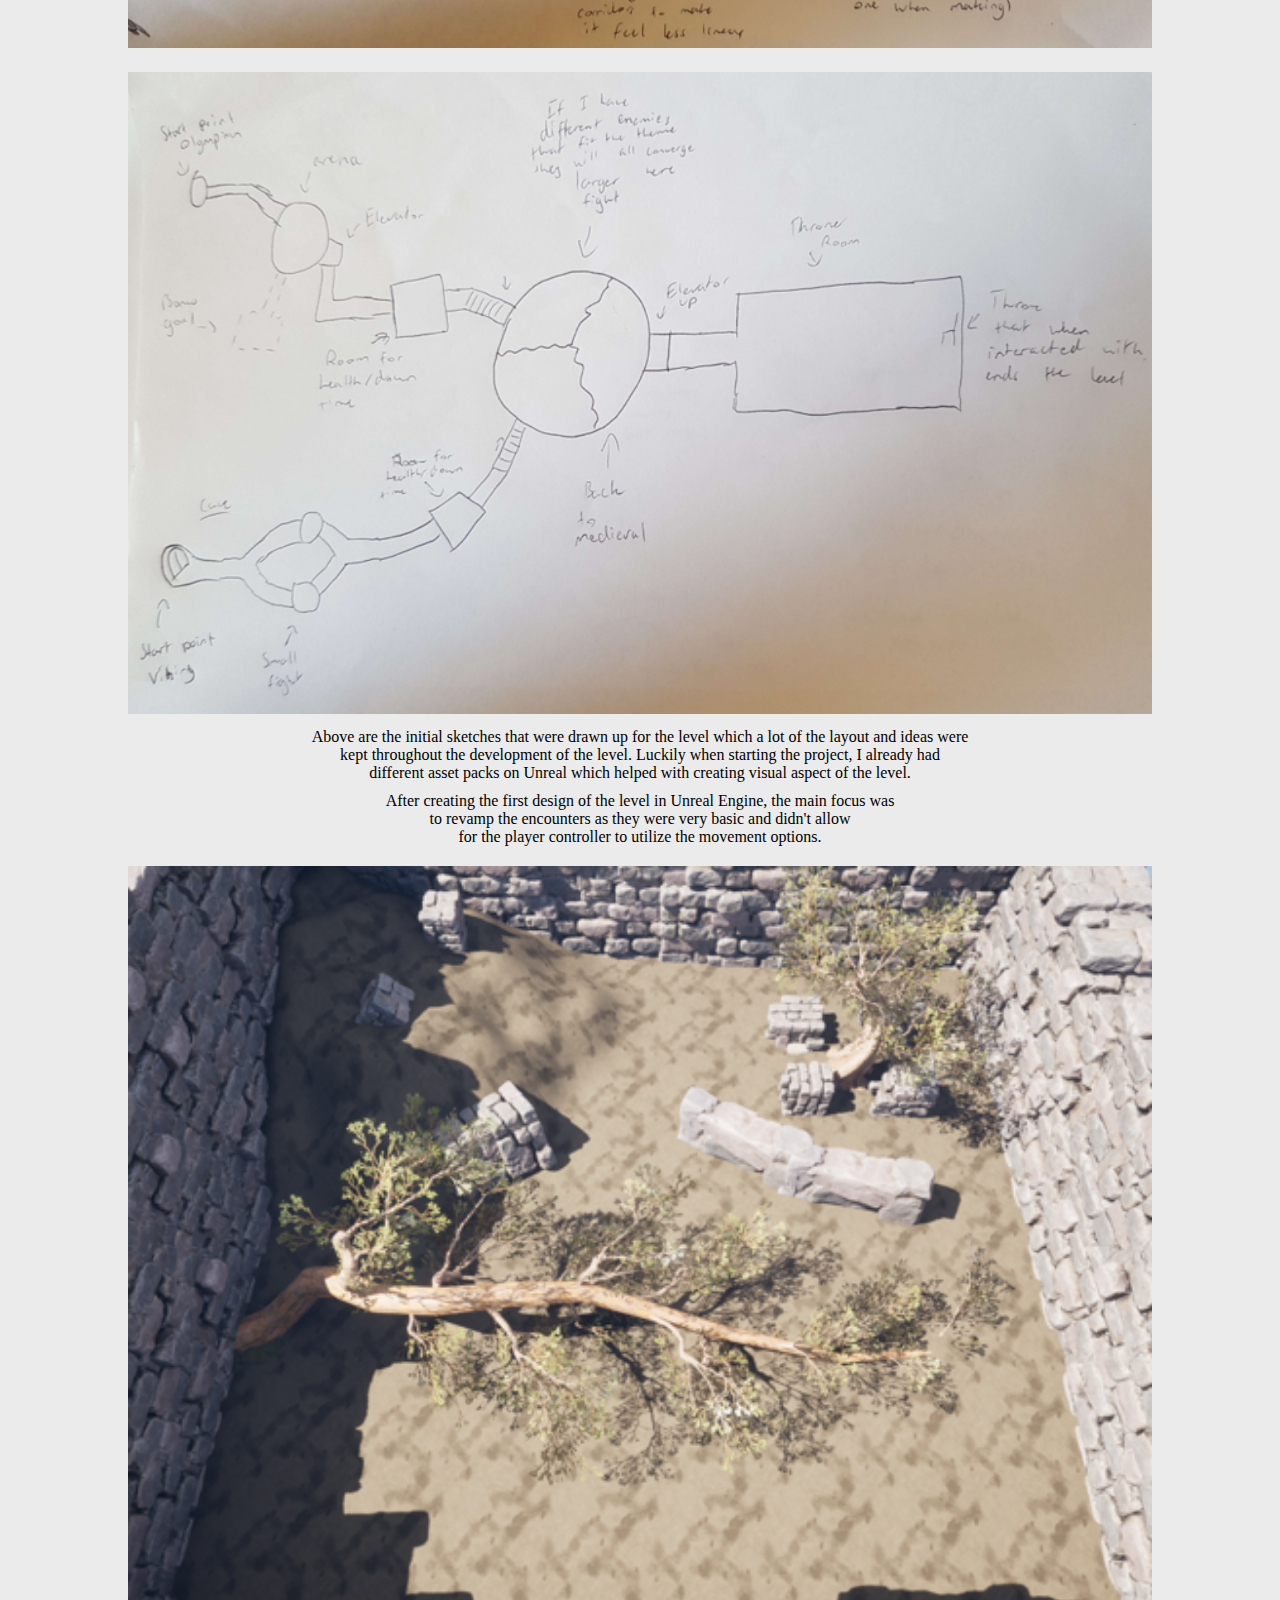
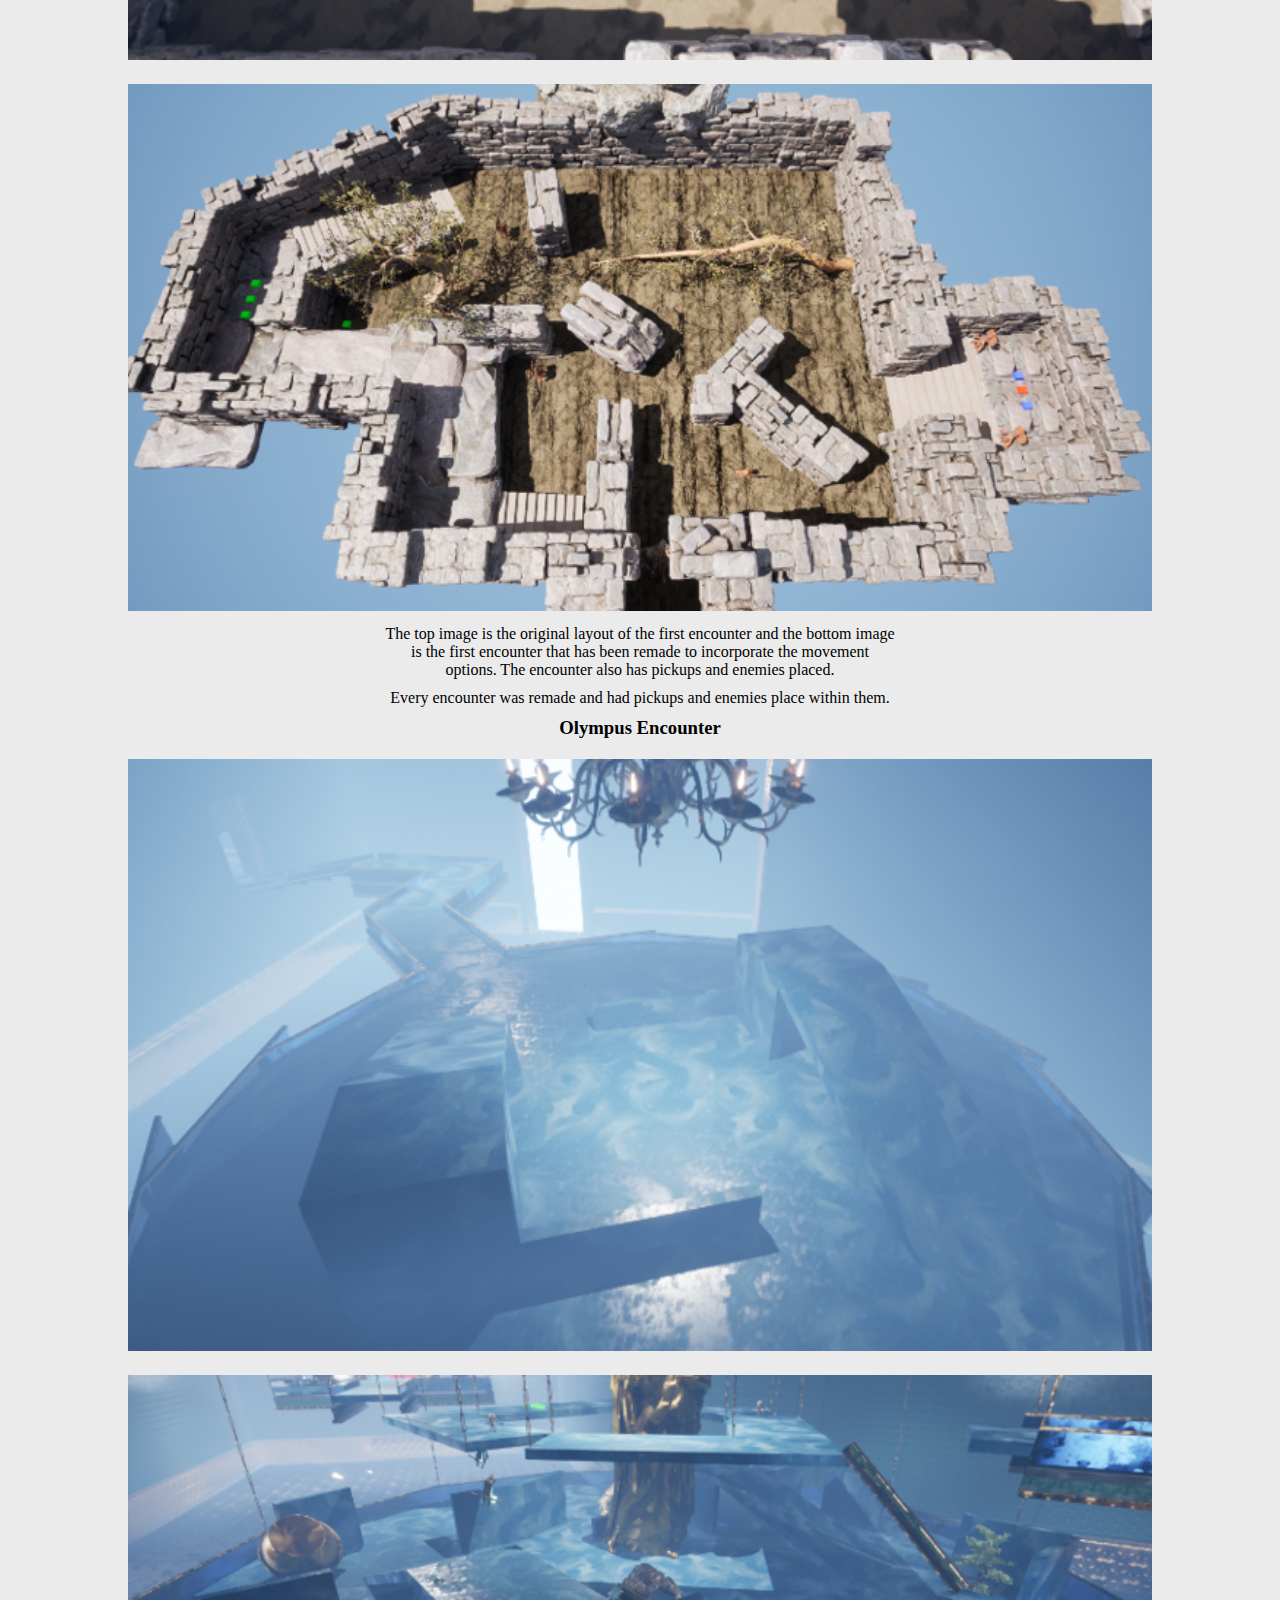
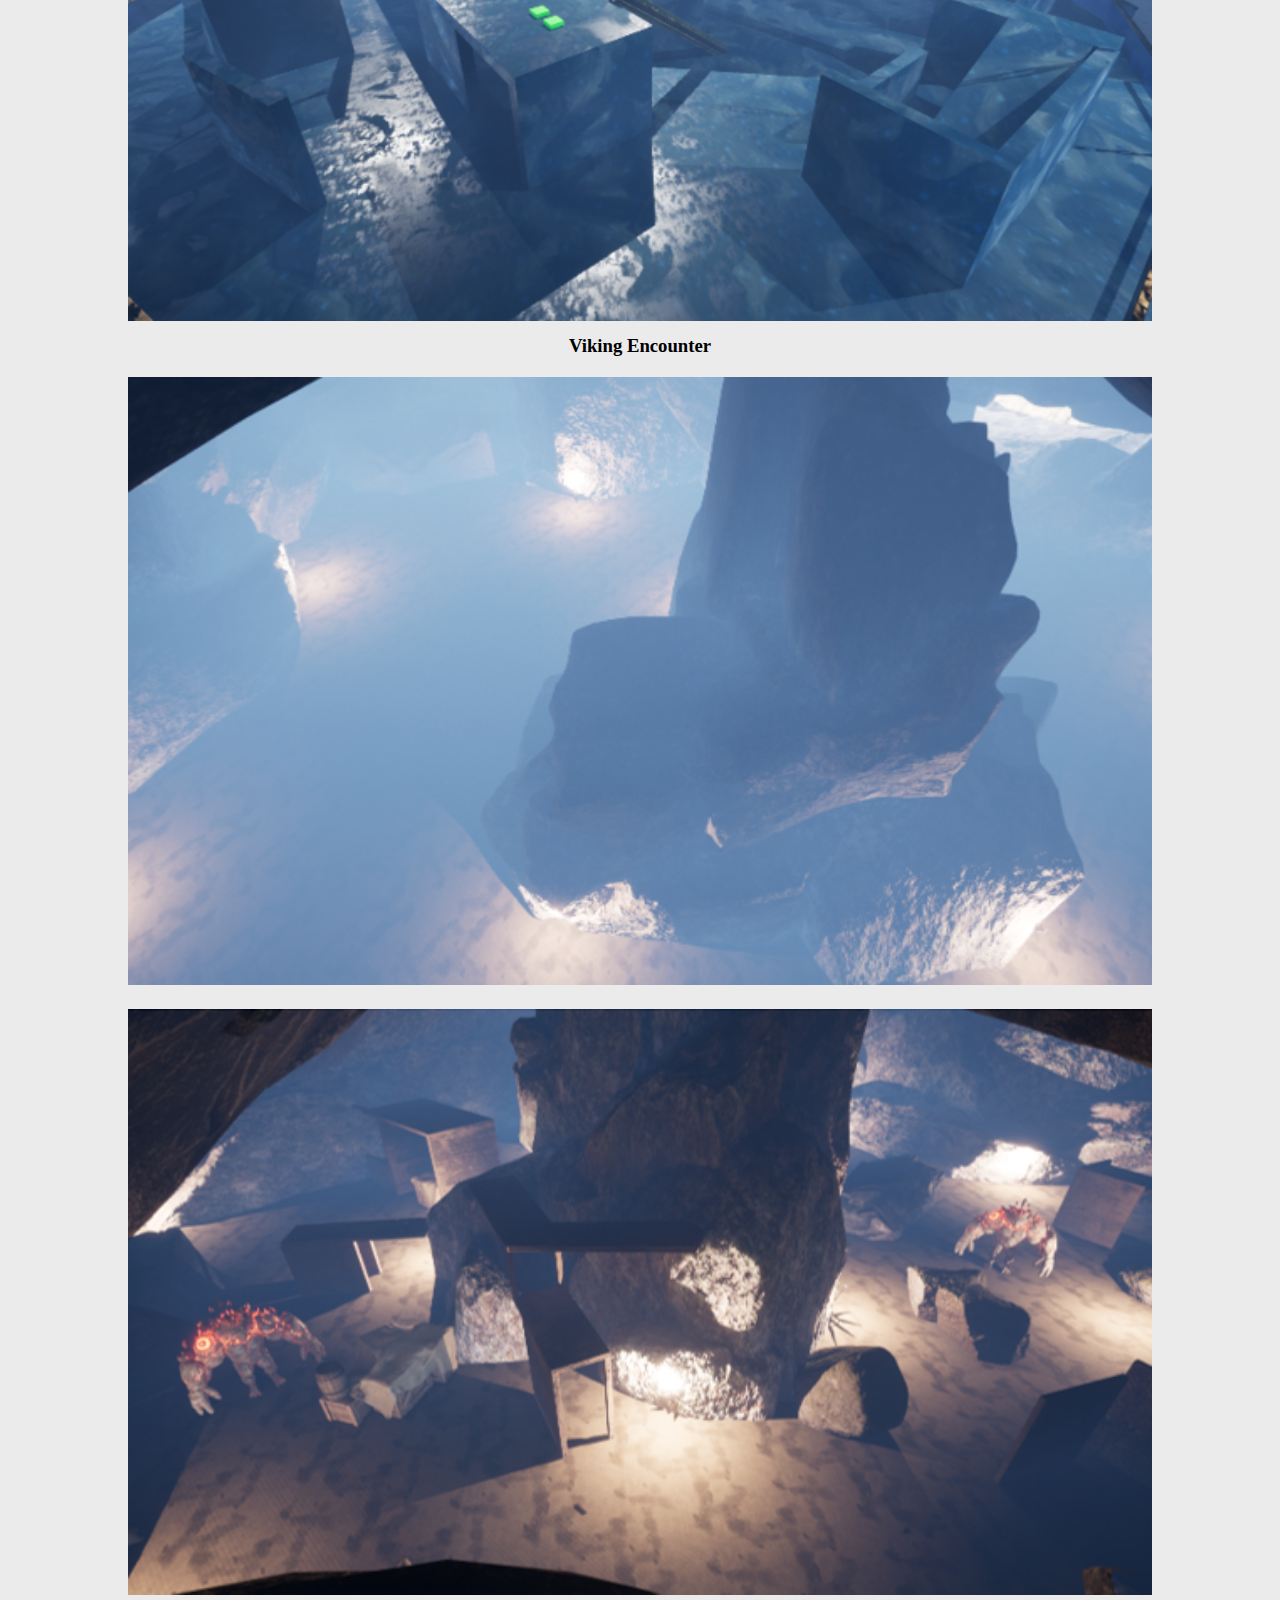
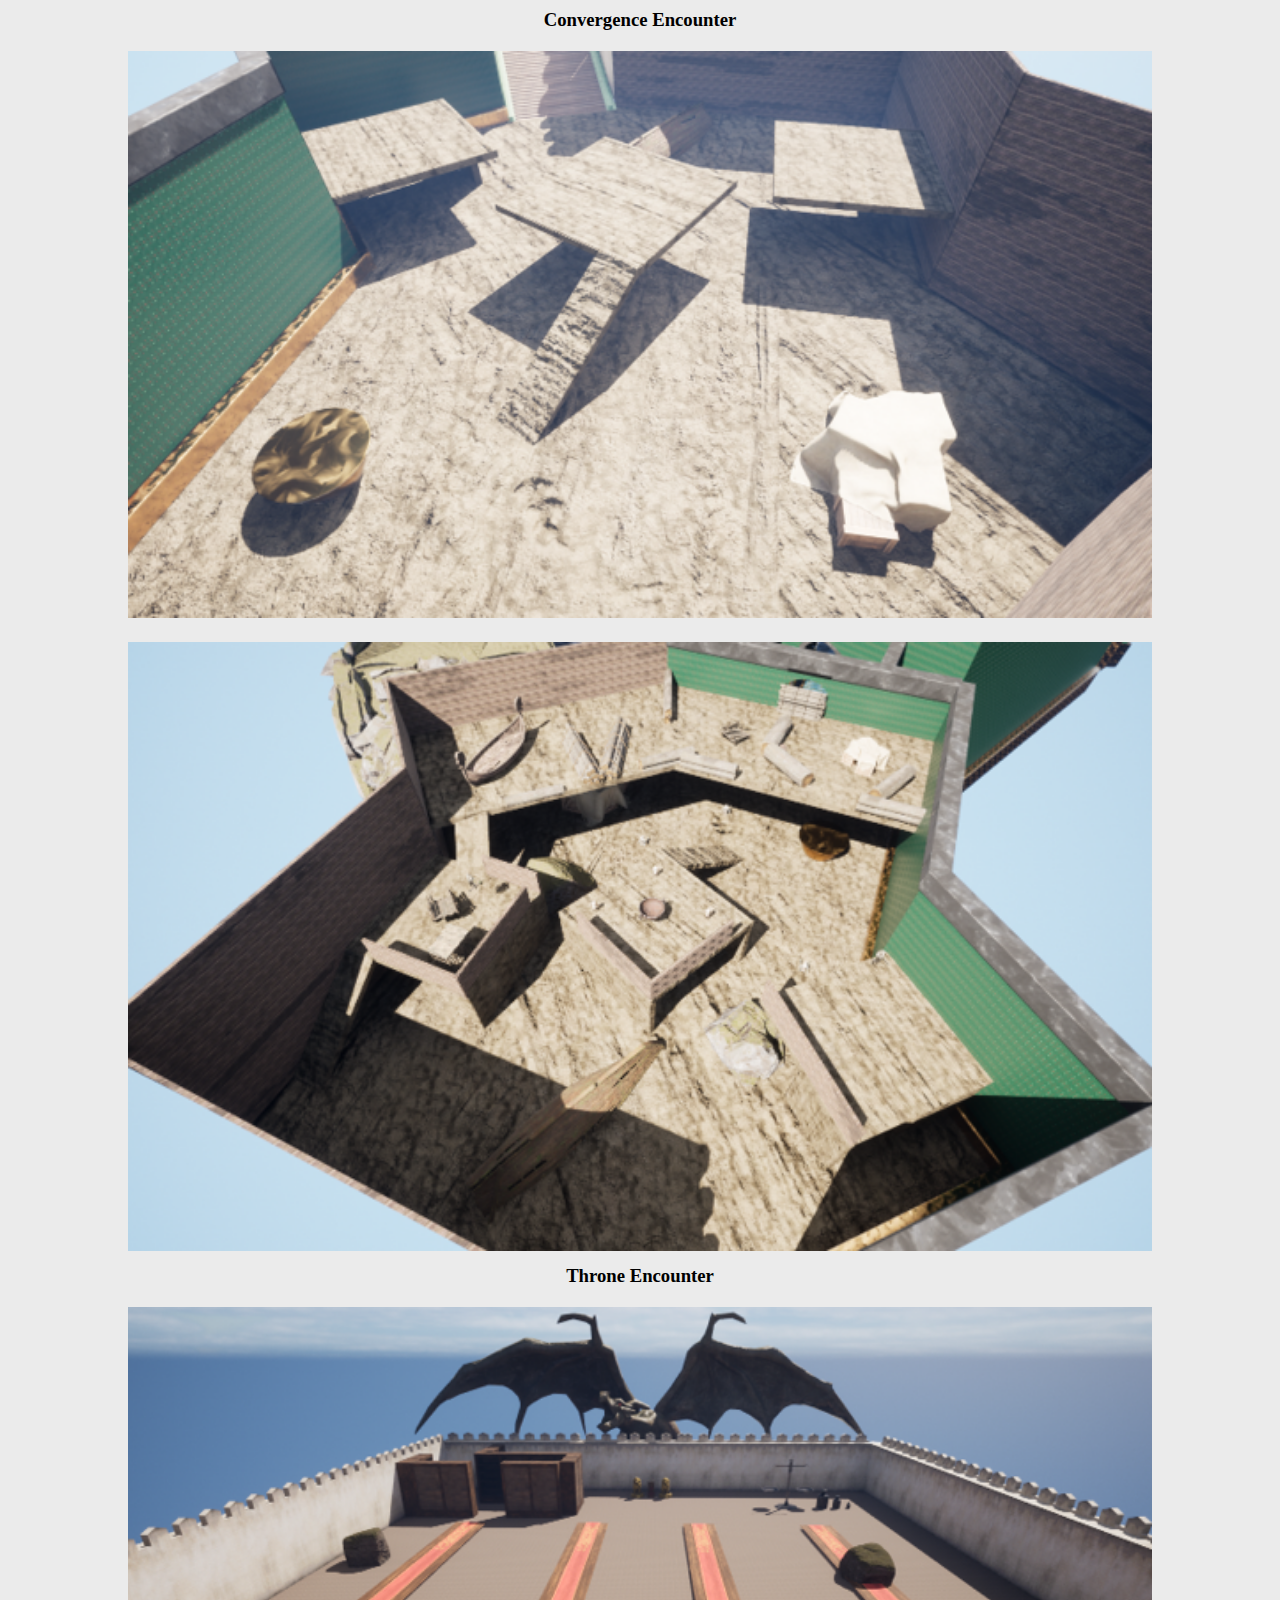
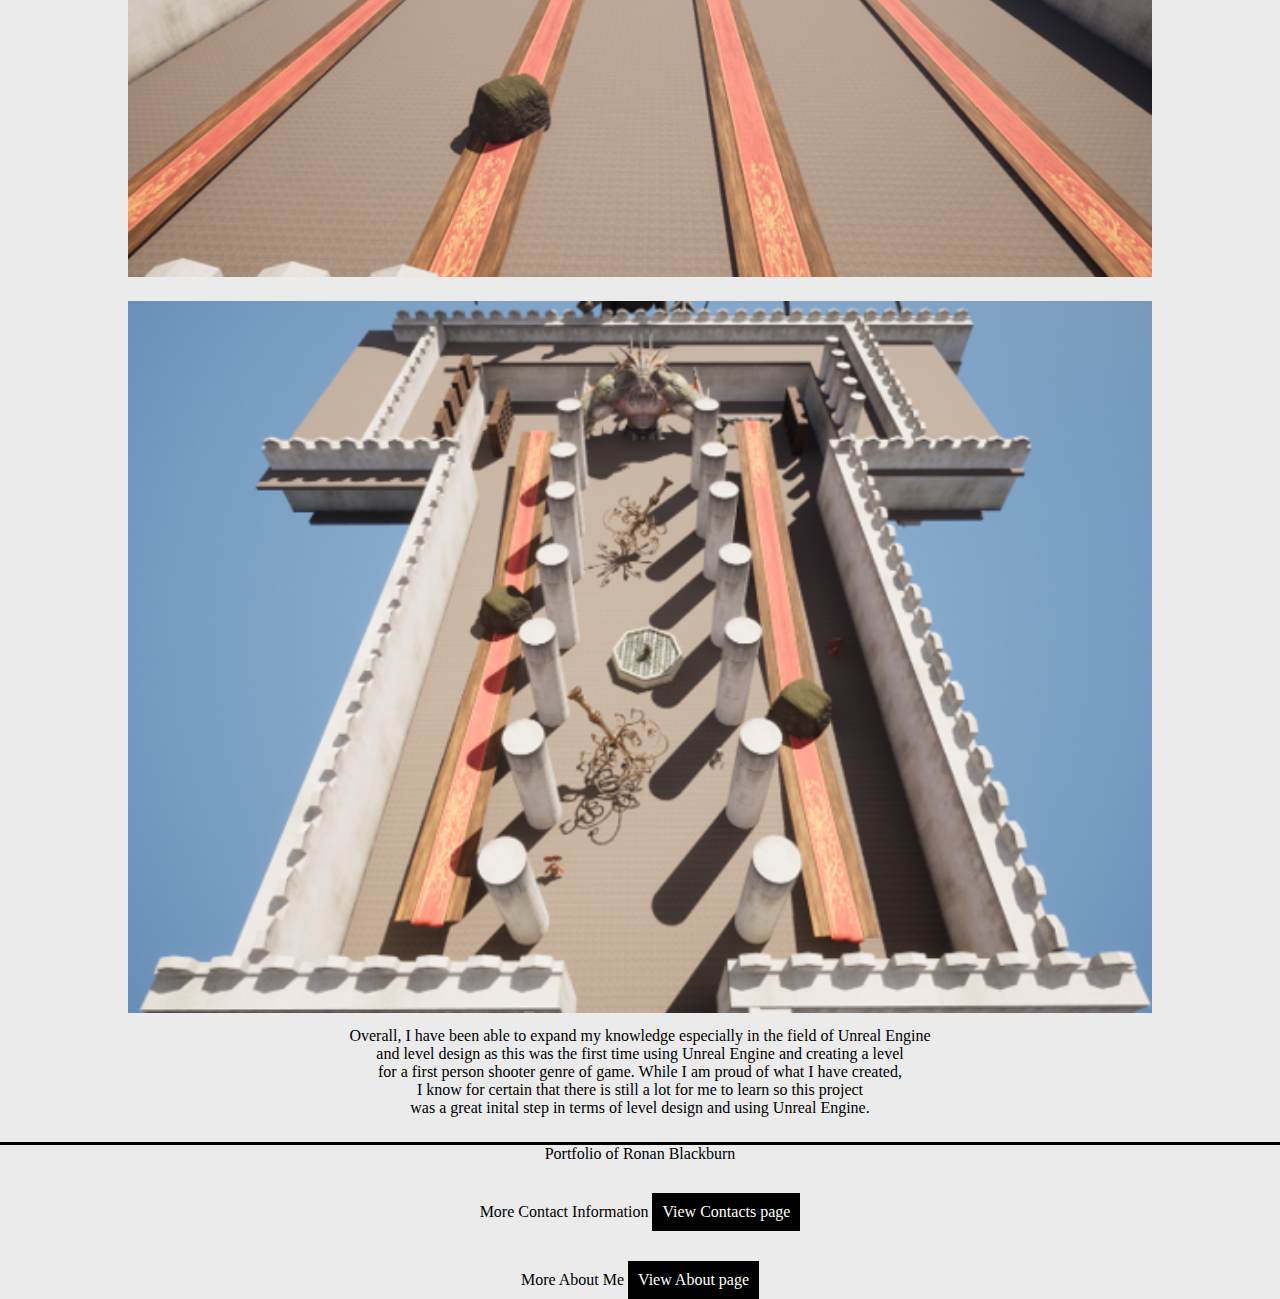
<file: LevelProject.html>
<!DOCTYPE html>
<html lang="en">
<head>
    <meta charset="UTF-8">
    <meta name="author" content="Ronan Blackburn">
    <meta http-equiv="X-UA-Compatible" content="IE=edge">
    <meta name="viewport" content="width=device-width, initial-scale=1.0">
    <title>Ronan Blackburn Portfolio - Fractured Time</title>
    <link rel="stylesheet" href="style.css">
</head>

<header>
    <nav id="MainNavigation">
        <ul>
          <li><a aria-current="page" href="index.html">Home</a></li>
          <li><a href="Projects.html">Projects</a></li>
          <li><a href="About.html">About</a></li>
          <li><a href="Contacts.html">Contacts</a></li>
        </ul>
    </nav>
</header>

<main>
    <div class="FracturedTime">
        <h1>Fractured Time - Level Design</h1>
        <a><img class="FracturedTimeGif" src="./Images/menu2.PNG"></a>
        <p class="NextParagraph">Fractured time is a level design project that I decided to create to both improve my skills in level design</p>
        <p>and to learn how to use Unreal Engine as this is the first project that I have done in UE5.</p>
        <p>The main idea of the level is that the player movement is simplistic with double jump, sprint and crouch fucntions. </p>
        <p>The level itself features different themed areas from history converging into a single point.</p>
        <p class="NextParagraph">all visual assets were from asset packs on the Unreal Engine store and none of them are my own personal work.</p>
        <a><img class="FracturedTimeGif" src="./Images/LevelSketch1.png"></a>
        <a><img class="FracturedTimeGif" src="./Images/LevelSketch2.png"></a>
        <p class="NextParagraph">Above are the initial sketches that were drawn up for the level which a lot of the layout and ideas were</p>
        <p>kept throughout the development of the level. Luckily when starting the project, I already had </p>
        <p>different asset packs on Unreal which helped with creating visual aspect of the level.</p>

        <p class="NextParagraph">After creating the first design of the level in Unreal Engine, the main focus was</p>
        <p>to revamp the encounters as they were very basic and didn't allow</p>
        <p>for the player controller to utilize the movement options.</p>
        <a><img class="FracturedTimeGif" src="./Images/FirstEncounter1.png"></a>
        <a><img class="FracturedTimeGif" src="./Images/FirstEncounterRevamp.png"></a>
        <p class="NextParagraph">The top image is the original layout of the first encounter and the bottom image</p>
        <p>is the first encounter that has been remade to incorporate the movement</p>
        <p>options. The encounter also has pickups and enemies placed.</p>
        <p class="NextParagraph">Every encounter was remade and had pickups and enemies place within them.</p>
        <h3 class="NextParagraph">Olympus Encounter</h3>
        <a><img class="FracturedTimeGif" src="./Images/OlympusEncounter.png"></a>
        <a><img class="FracturedTimeGif" src="./Images/OlympusEncounterRemade.png"></a>
        <h3 class="NextParagraph">Viking Encounter</h3>
        <a><img class="FracturedTimeGif" src="./Images/VikingEncounter.png"></a>
        <a><img class="FracturedTimeGif" src="./Images/VikingEncounterRemade.png"></a>
        <h3 class="NextParagraph">Convergence Encounter</h3>
        <a><img class="FracturedTimeGif" src="./Images/ConvergenceEncounter.png"></a>
        <a><img class="FracturedTimeGif" src="./Images/ConvergenceEncounterRemade.png"></a>
        <h3 class="NextParagraph">Throne Encounter</h3>
        <a><img class="FracturedTimeGif" src="./Images/ThroneEncounter.png"></a>
        <a><img class="FracturedTimeGif" src="./Images/ThroneEncounterRemade.png"></a>
        <p class="NextParagraph">Overall, I have been able to expand my knowledge especially in the field of Unreal Engine</p>
        <p>and level design as this was the first time using Unreal Engine and creating a level</p>
        <p>for a first person shooter genre of game. While I am proud of what I have created,</p>
        <p>I know for certain that there is still a lot for me to learn so this project</p>
        <p>was a great inital step in terms of level design and using Unreal Engine.</p>

    </div>
</main>

<footer>
    <nav id="FooterNavigation">
        <p>Portfolio of Ronan Blackburn</p>
        <div class="FooterGrid">
            <p>More Contact Information</p>
            <p class="ProjectButton"><a href="Contacts.html">View Contacts page</a></p>
        </div>
        <div class="FooterContinued">
            <p>More About Me</p>
            <p class="ProjectButton"><a href="About.html">View About page</a></p>
        </div>      
    </nav>
</footer>
</file>
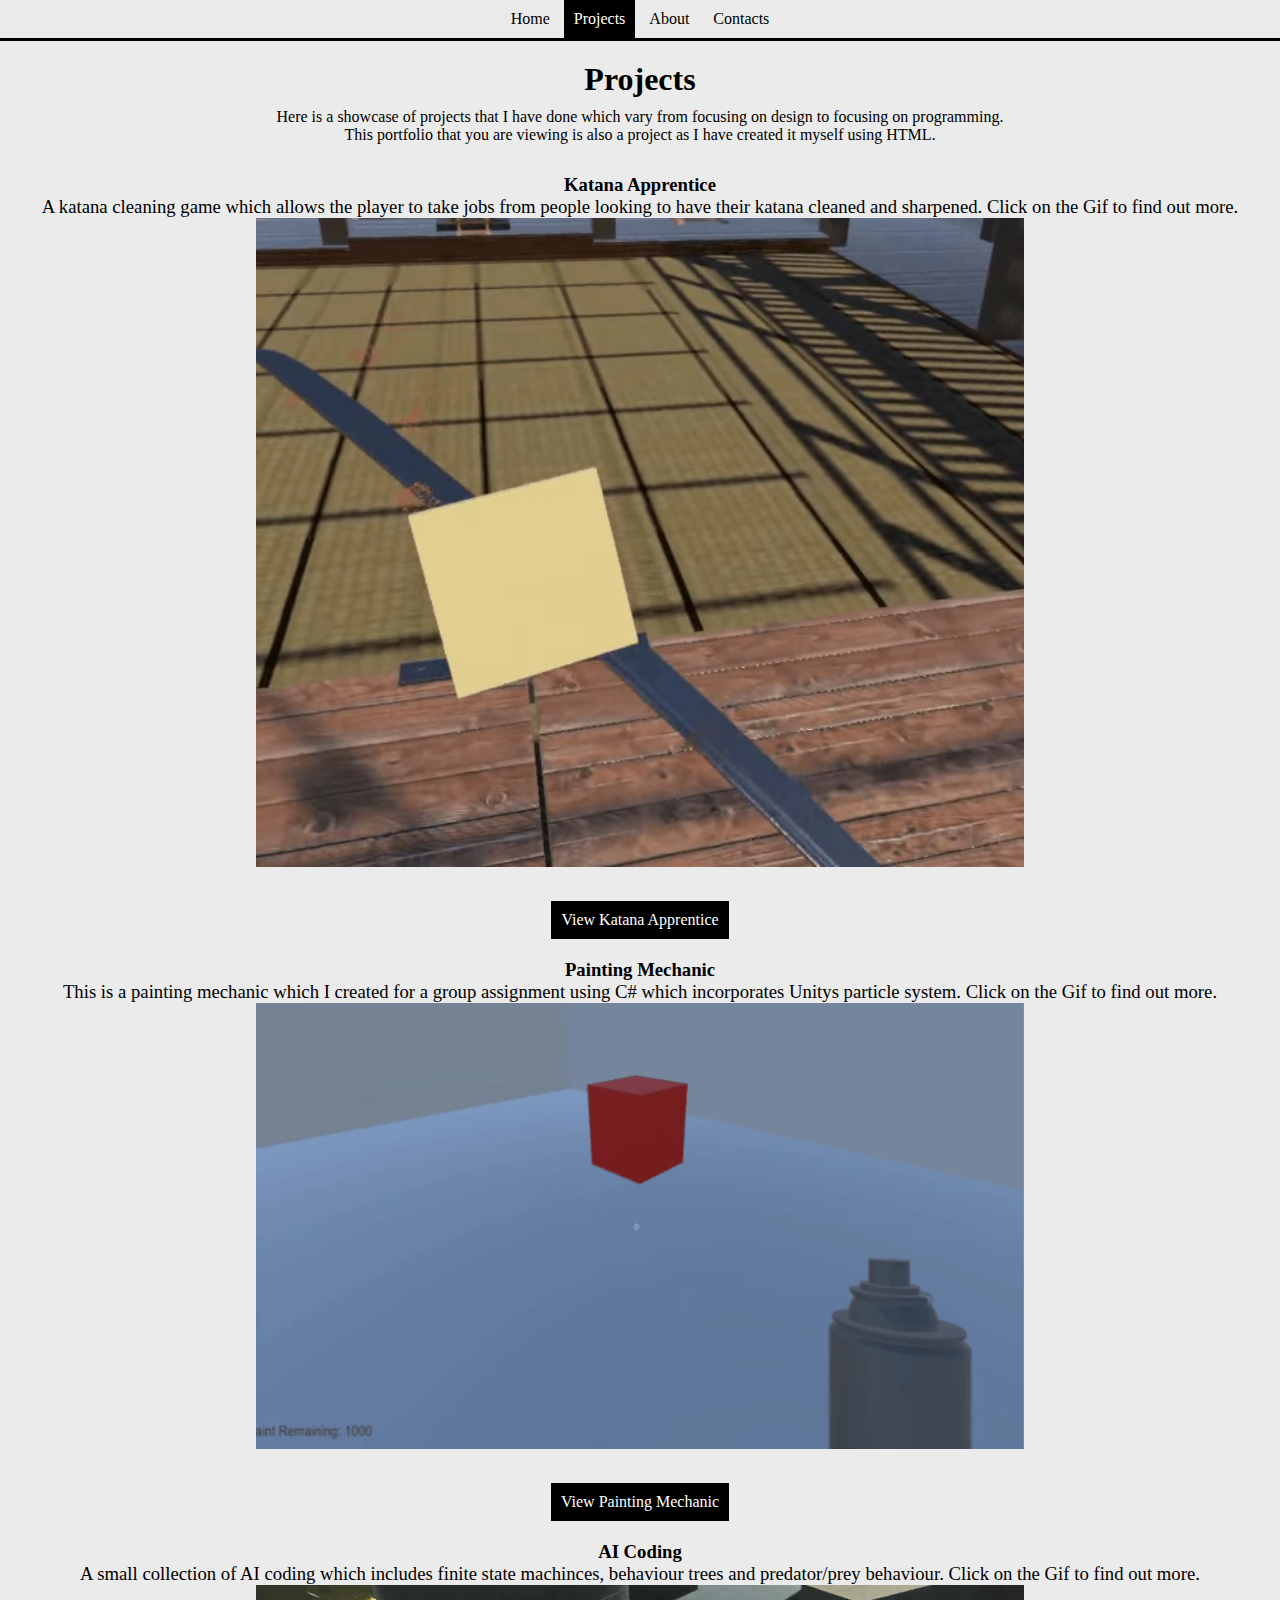
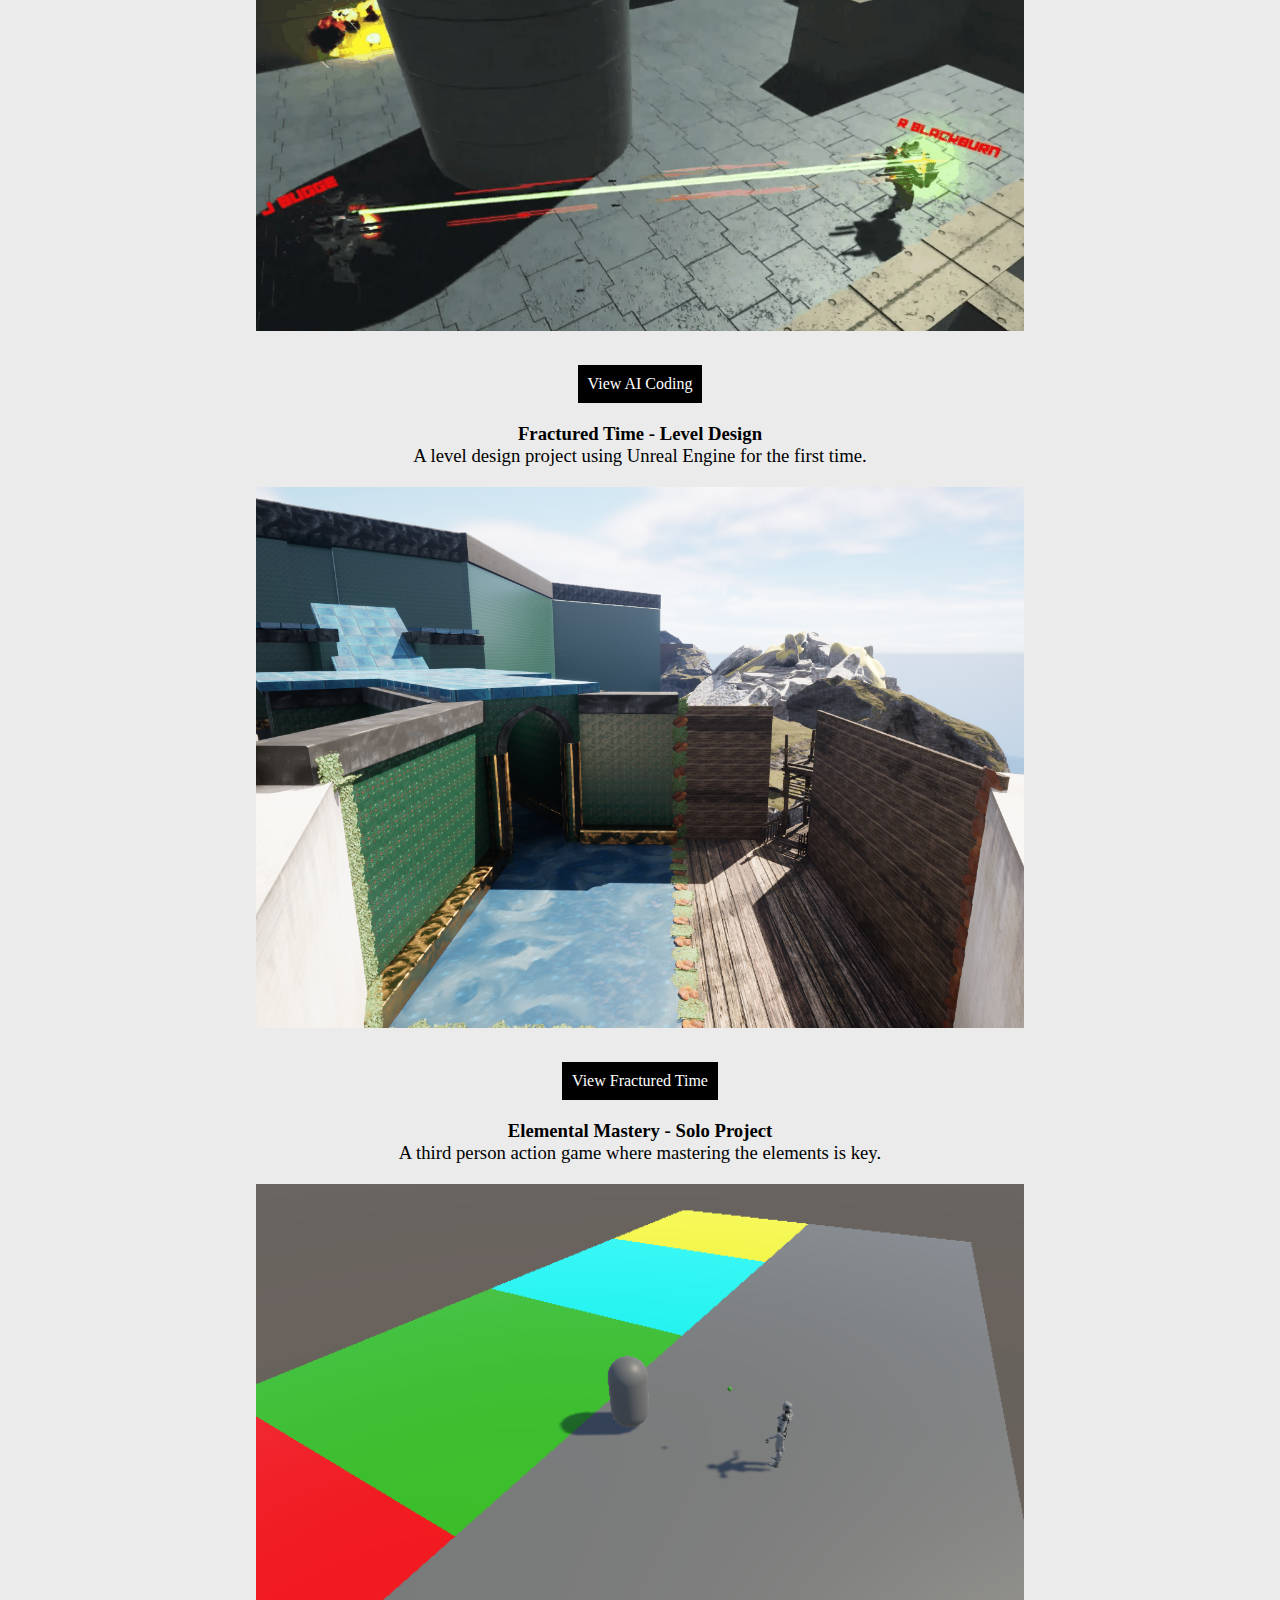
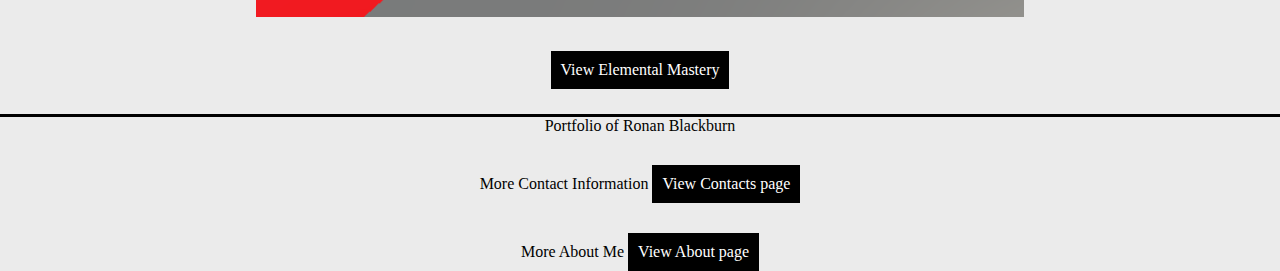
<file: Projects.html>
<!DOCTYPE html>
<html lang="en">
<head>
    <meta charset="UTF-8">
    <meta name="author" content="Ronan Blackburn">
    <meta http-equiv="X-UA-Compatible" content="IE=edge">
    <meta name="viewport" content="width=device-width, initial-scale=1.0">
    <title>Ronan Blackburn Portfolio - Projects</title>
    <link rel="stylesheet" href="style.css">
</head>

<header>
    <nav id="MainNavigation">
        <ul>
          <li><a href="index.html">Home</a></li>
          <li><a class="active" aria-current="page" href="Projects.html">Projects</a></li>
          <li><a href="About.html">About</a></li>
          <li><a href="Contacts.html">Contacts</a></li>
        </ul>
    </nav>
</header>

<main>
    <div class="Projects">
        <h1>Projects</h1>
        <p class="NextParagraph">Here is a showcase of projects that I have done which vary from focusing on design to focusing on programming.</p>
        <p>This portfolio that you are viewing is also a project as I have created it myself using HTML.</p>
        <div class="VRGame">
            <h3>Katana Apprentice<p class="VRGameContent">A katana cleaning game which allows the player to take jobs from people looking to have their katana cleaned and sharpened. Click on the Gif to find out more.</p></h3>
            <a href="VRGame.html"><video class="VRGameGif" autoplay loop muted playsinline><source src="./Images/Cleaning Katana.webm" type="video/webm"></video></a>
        </div>
        <p class="MoreInfoButton"><a href="VRGame.html">View Katana Apprentice</a></p>
        <div class="ProjectFeatured">
            <h3>Painting Mechanic<p class="ProjectFeaturedContent">This is a painting mechanic which I created for a group assignment using C# which incorporates Unitys particle system.  Click on the Gif to find out more.</p></h3>            
            <a href="GroupWork.html"><video class="ProjectFeaturedGif" autoplay loop muted playsinline><source src="./Images/PaintingMechanic.webm" type="video/webm"></video></a>
        </div>
        <p class="MoreInfoButton"><a href="GroupWork.html">View Painting Mechanic</a></p>
        <div class="AIGame">
            <h3>AI Coding<p class="AIContent">A small collection of AI coding which includes finite state machinces, behaviour trees and predator/prey behaviour.  Click on the Gif to find out more.</p></h3>            
            <a href="AIGame.html"><video class="AIGameGif" autoplay loop muted playsinline><source src="./Images/AI Mech.webm" type="video/webm"></a>
        </div>
        <p class="MoreInfoButton"><a href="AIGame.html">View AI Coding</a></p>
        <div class="LevelProject">
            <h3>Fractured Time - Level Design <p class="LevelContent">A level design project using Unreal Engine for the first time.</p></h3>
            <a href="LevelProject.html"><img class="LevelProjectGif" src="./Images/menu2.PNG"></a>
        </div>
        <p class="MoreInfoButton"><a href="LevelProject.html">View Fractured Time</a></p>
        <div class="ElementProject">
            <h3>Elemental Mastery - Solo Project <p class="ElementContent">A third person action game where mastering the elements is key.</p></h3>
            <a href="Element.html"><img class="LevelProjectGif" src="./Images/ElementalMastery.PNG"></a>
        </div>
        <p class="MoreInfoButton"><a href="Element.html">View Elemental Mastery</a></p>
    </div>
    
</main>

<footer>
    <nav id="FooterNavigation">
        <p>Portfolio of Ronan Blackburn</p>
        <div class="FooterGrid">
            <p>More Contact Information</p>
            <p class="ProjectButton"><a href="Contacts.html">View Contacts page</a></p>
        </div>
        <div class="FooterContinued">
            <p>More About Me</p>
            <p class="ProjectButton"><a href="About.html">View About page</a></p>
        </div>      
    </nav>
</footer>

</html>
</file>
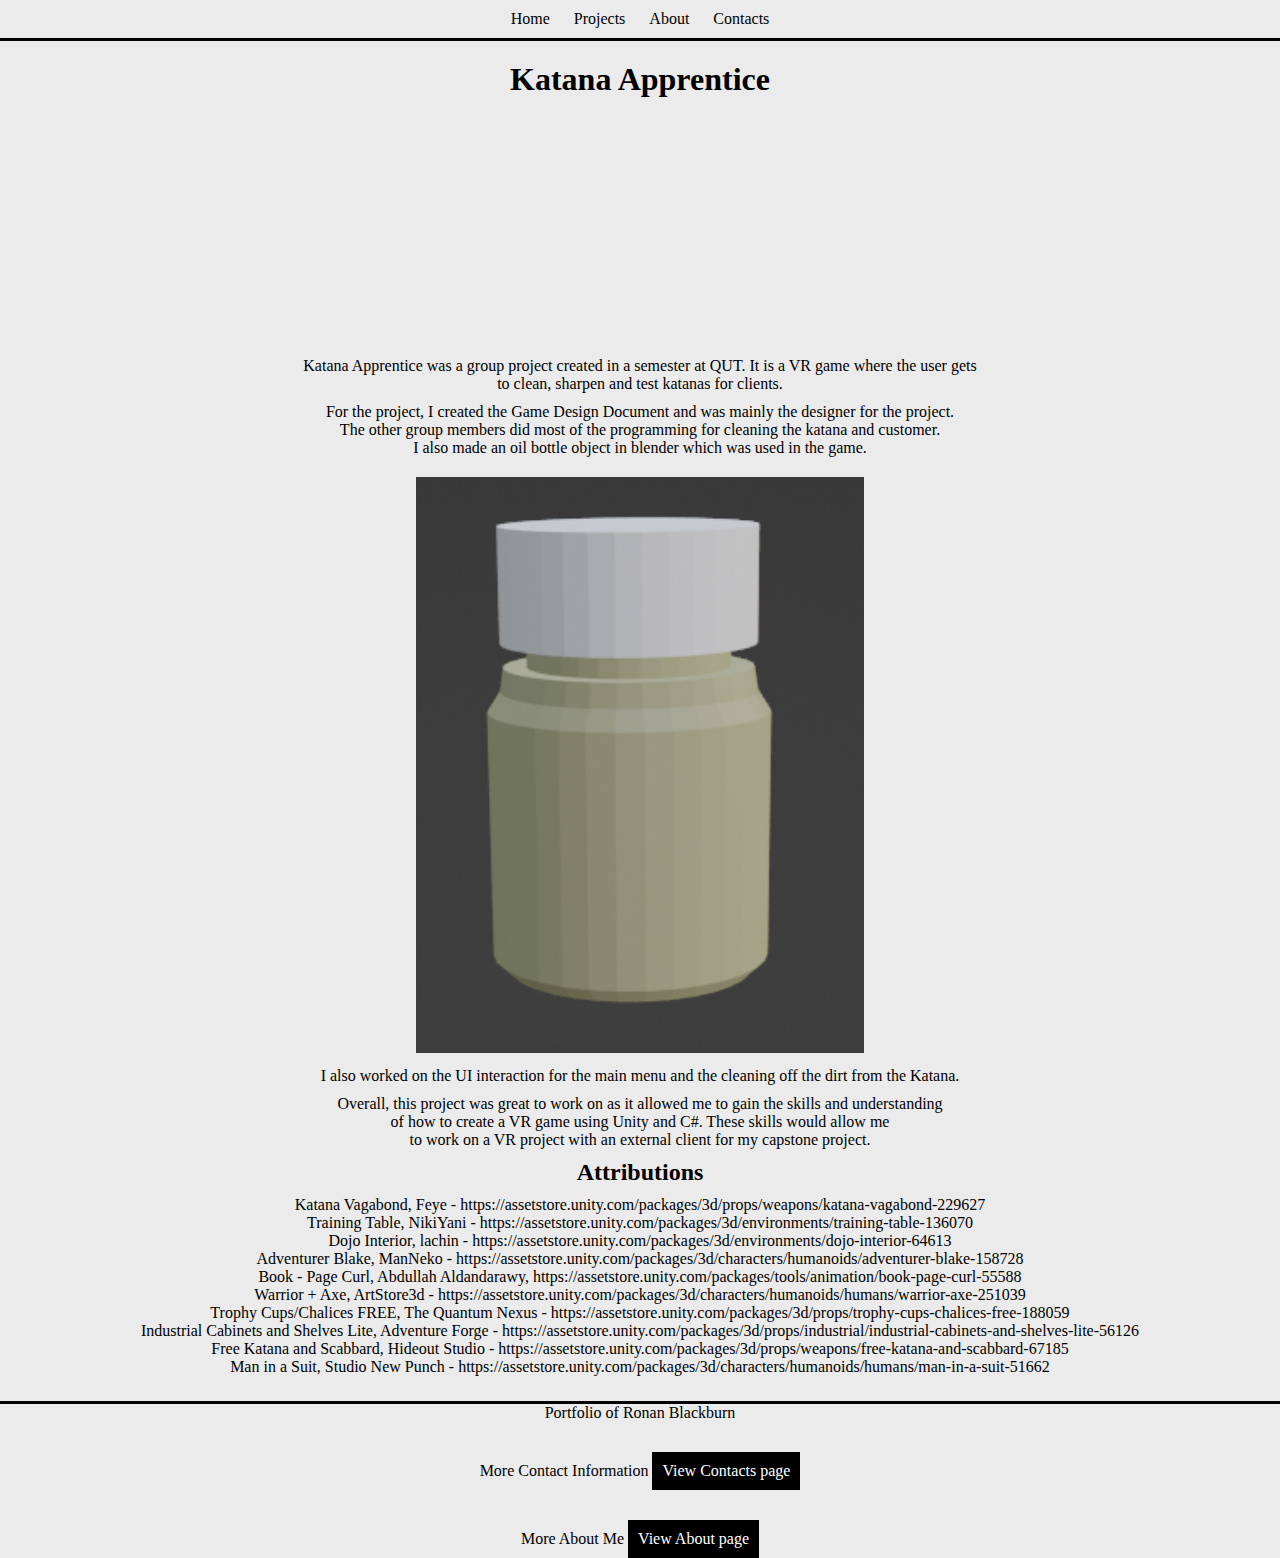
<file: VRGame.html>
<!DOCTYPE html>
<html lang="en">
<head>
    <meta charset="UTF-8">
    <meta name="viewport" content="width=device-width, initial-scale=1.0">
    <title>Ronan Blackburn Portfolio - Katana Apprentice</title>
    <link rel="stylesheet" href="style.css">
</head>

<header>
    <nav id="MainNavigation">
        <ul>
          <li><a aria-current="page" href="index.html">Home</a></li>
          <li><a href="Projects.html">Projects</a></li>
          <li><a href="About.html">About</a></li>
          <li><a href="Contacts.html">Contacts</a></li>
        </ul>
    </nav>
</header>

<main>
    <div class="KatanaApprentice">
        <h1>Katana Apprentice</h1>
        <iframe class="VRVideo" src="https://youtube.com/embed/0xDWayla9QY"></iframe>
        <p class="NextParagraph">Katana Apprentice was a group project created in a semester at QUT. It is a VR game where the user gets</p>
        <p>to clean, sharpen and test katanas for clients.</p>
        <p class="NextParagraph">For the project, I created the Game Design Document and was mainly the designer for the project.</p>
        <p>The other group members did most of the programming for cleaning the katana and customer.</p>
        <p>I also made an oil bottle object in blender which was used in the game.</p>
        <a><img class="OilBottle" src="./Images/Oil Bottle.PNG"></a>
        <p class="NextParagraph">I also worked on the UI interaction for the main menu and the cleaning off the dirt from the Katana.</p>
        <p class="NextParagraph">Overall, this project was great to work on as it allowed me to gain the skills and understanding</p>
        <p>of how to create a VR game using Unity and C#. These skills would allow me</p>
        <p>to work on a VR project with an external client for my capstone project.</p>
        <h2 class="NextParagraph">Attributions</h2>
        <p class="NextParagraph">Katana Vagabond, Feye - https://assetstore.unity.com/packages/3d/props/weapons/katana-vagabond-229627</p>
            <p>Training Table, NikiYani - https://assetstore.unity.com/packages/3d/environments/training-table-136070</p>
            <p>Dojo Interior, lachin - https://assetstore.unity.com/packages/3d/environments/dojo-interior-64613</p>
            <p>Adventurer Blake, ManNeko - https://assetstore.unity.com/packages/3d/characters/humanoids/adventurer-blake-158728</p>
            <p>Book - Page Curl, Abdullah Aldandarawy, https://assetstore.unity.com/packages/tools/animation/book-page-curl-55588</p>
            <p>Warrior + Axe, ArtStore3d - https://assetstore.unity.com/packages/3d/characters/humanoids/humans/warrior-axe-251039</p>
            <p>Trophy Cups/Chalices FREE, The Quantum Nexus - https://assetstore.unity.com/packages/3d/props/trophy-cups-chalices-free-188059</p>
            <p>Industrial Cabinets and Shelves Lite, Adventure Forge - https://assetstore.unity.com/packages/3d/props/industrial/industrial-cabinets-and-shelves-lite-56126</p>
            <p>Free Katana and Scabbard, Hideout Studio - https://assetstore.unity.com/packages/3d/props/weapons/free-katana-and-scabbard-67185</p>
            <p>Man in a Suit, Studio New Punch - https://assetstore.unity.com/packages/3d/characters/humanoids/humans/man-in-a-suit-51662</p>
    </div>
    
</main>

<footer>
    <nav id="FooterNavigation">
        <p>Portfolio of Ronan Blackburn</p>
        <div class="FooterGrid">
            <p>More Contact Information</p>
            <p class="ProjectButton"><a href="Contacts.html">View Contacts page</a></p>
        </div>
        <div class="FooterContinued">
            <p>More About Me</p>
            <p class="ProjectButton"><a href="About.html">View About page</a></p>
        </div>      
    </nav>
</footer>

</html>
</file>
<file: style.css>
* {
    padding: 0;
    margin: 0;
    background-color: #ebebeb;
}

#MainNavigation {
    background-color: black;
    border-bottom: 3px solid black;
}

#MainNavigation li {
    display: inline-block;
}

#MainNavigation a {
    color: black;
    display: block;
    padding: 10px;
}

#MainNavigation a:link {
    text-decoration: none;
  }

#MainNavigation .active{
    background-color: black;
    color: white;
}

.ProjectButton a {
    padding: 10px;
    display: inline-block;
    margin-top: 30px;
    color: white;
    background-color: black;
    
}

.ProjectButton a:link {
    text-decoration: none;
}

.ProjectButton a:visited {
    color: white;
    background-color: black;
}

.MoreInfoButton a{
    padding: 10px;
    display: inline-block;
    margin-top: 30px;
    color: white;
    background-color: black;    
}

.MoreInfoButton a:link {
    text-decoration: none;
}

.MoreInfoButton a:visited {
    color: white;
    background-color: black;
}

.NextParagraph {
    padding-top: 10px;
}

#FooterNavigation {
    background-color: black;
    border-top: 3px solid black;
    margin-top: 25px;
    text-align: center;
}

.FooterGrid p {
    display: inline-block;
}

.FooterContinued p {
    display: inline-block;
}





/* --- MEDIA QUERIES --- */

@media (min-width: 0px){
    nav ul {
        text-align: center;
    }


    .Intro {
        text-align: center;
        padding-top: 20px;
    }

    .StartofParagraph {
        padding-top: 10px;
    }

    .Background {
        padding-top: 80px;
    }

    img {
        width: 90%;
        padding-top: 20px;
    }

    .Featured {
        padding-top: 30px;
    }

    .FeaturedGif {
        width: 60%;
    }

    .FeaturedContent {
        font-weight: normal;
    }

    .Skills {
        display: grid;
        align-items: center;
        justify-content: center;
        grid-template-columns: 120px 150px 100px;
        padding-top: 20px;
        column-gap: 1px;
    }

    .Projects {
        text-align: center;
        padding-top: 20px;
    }

    .VRGame {
        padding-top: 30px;
    }

    .VRGameContent {
        font-weight: normal;
    }

    .VRGameGif {
        width: 60%;
    }

    .ProjectFeatured {
        padding-top: 20px;
    }

    .ProjectFeaturedContent {
        font-weight: normal;
    }

    .ProjectFeaturedGif {
        width: 60%;
    }

    .AIGame {
        text-align: center;
        padding-top: 20px;
    }

    .AIContent {
        font-weight: normal;
    }

    .AIGameGif {
        width: 60%;
    }

    .LevelProjectGif {
        width: 60%;
    }

    .LevelProject {
        text-align: center;
        padding-top: 20px;
    }

    .LevelContent {
        font-weight: normal;
    }

    .ElementProject {
        text-align: center;
        padding-top: 20px;
    }

    .ElementContent {
        font-weight: normal;
    }

    .About {
        text-align: center;
        padding-top: 20px;
    }

    .ContactInfo {
        text-align: center;
        padding-top: 20px;
    }

    .KatanaApprentice {
        text-align: center;
        padding-top: 20px;
    }

    .VRVideo {
        width: 300px;
        height: 220px;
        padding-top: 25px;
        border: none;
    }

    .OilBottle {
        width: 35%;
    }

    .PaintingMechanic {
        text-align: center;
        padding-top: 20px;
    }

    .PaintingMechanicGif {
        width: 50%;
    }

    .AICoding {
        text-align: center;
        padding-top: 20px;
    }

    .AIGif {
        width: 50%;
    }

    .MePic {
        width: 50%;
        
    }

    .FracturedTime {
        text-align: center;
        padding-top: 20px;
    }

    .FracturedTimeGif {
        width: 80%;
    }

    .Elemental {
        text-align: center;
        padding-top: 20px;
    }

    .ElementAbility {
        width: 50%;
    }
    
}

@media (min-width: 1700px){
    .Featured {
        display: grid;
        grid-template-columns: 1fr 1fr;
        column-gap: 1px;
        padding-top: 30px;
        margin-right: 50px;
        justify-content: center;
        transform: translate(-150px);
    }

    .Featured h3 {
        font-weight: bold;
        margin-left: 700px;
        padding-top: 20px;
    }
    
    .FeaturedContent {
        font-weight: normal;
        text-decoration: none;
        margin-left: 50px;
        margin-right: 50px;
        padding-top: 20px;
    }

    h1 {
        font-size: 36px;
    }

    h2 {
        font-size: 28px;
    }

    p {
        font-size: 20px;
    }

    img {
        width: 70%;
        padding-right: 300px;
    }

    .Skills{
        grid-template-columns: 200px 200px 200px;
        column-gap: 1px;    
    }

    .VRGameGif {
        width: 70%;
        padding-right: 200px;
    }

    .VRGame {
        display: grid;
        grid-template-columns: 1fr 1fr;
        column-gap: 1px;
        justify-content: center;
        margin-right: 50px;
        transform: translate(-150px);
    }

    .VRGame h3 {
        font-weight: bold;
        margin-top: 80px;
        margin-left: 500px;
        padding-top: 20px;
    }

    .VRGameContent {
        font-weight: normal;
        text-decoration: none;
        margin-left: 50px;
        margin-right: 50px;
        padding-top: 20px;
    }

    .ProjectFeaturedGif {
        width: 70%;
        padding-right: 200px;
    }

    .ProjectFeatured {
        display: grid;
        grid-template-columns: 1fr 1fr;
        column-gap: 1px;
        padding-top: 150px;
        margin-right: 50px;
        justify-content: center;
        transform: translate(-150px);
    }

    .ProjectFeatured h3 {
        font-weight: bold;
        margin-top: 80px;
        margin-left: 500px;
        padding-top: 20px;
    }

    .ProjectFeaturedContent {
        font-weight: normal;
        text-decoration: none;
        margin-left: 50px;
        margin-right: 50px;
        padding-top: 20px;
    }

    .AIGameGif {
        width: 70%;
        padding-right: 200px;
    }

    .AIGame {
        display: grid;
        grid-template-columns: 1fr 1fr;
        column-gap: 1px;
        padding-top: 150px;
        margin-right: 50px;
        justify-content: center;
        transform: translate(-150px);
    }

    .AIGame h3 {
        font-weight: bold;
        margin-top: 80px;
        margin-left: 500px;
        padding-top: 20px;
    }

    .AIContent {
        font-weight: normal;
        text-decoration: none;
        margin-left: 50px;
        margin-right: 50px;
        padding-top: 20px;
    }

    .LevelProjectGif {
        width: 70%;
        padding-right: 200px;
    }

    .LevelProject {
        display: grid;
        grid-template-columns: 1fr 1fr;
        column-gap: 1px;
        padding-top: 150px;
        margin-right: 50px;
        justify-content: center;
        transform: translate(-150px);
    }

    .LevelProject h3 {
        font-weight: bold;
        margin-top: 80px;
        margin-left: 500px;
        padding-top: 20px;
    }

    .LevelContent {
        font-weight: normal;
        text-decoration: none;
        margin-left: 50px;
        margin-right: 50px;
        padding-top: 20px;
    }

    .ElementProject {
        display: grid;
        grid-template-columns: 1fr 1fr;
        column-gap: 1px;
        padding-top: 150px;
        margin-right: 50px;
        justify-content: center;
        transform: translate(-150px);
    }

    .ElementProject h3 {
        font-weight: bold;
        margin-top: 80px;
        margin-left: 500px;
        padding-top: 20px;
    }

    .ElementContent {
        font-weight: normal;
        text-decoration: none;
        margin-left: 50px;
        margin-right: 50px;
        padding-top: 20px;
    }

    .Question {
        margin-left: 150px;
        margin-bottom: -800px;
        transform: translateY(-1000px);
        scale: 45%;
    }

    .VRVideo {
        width: 500px;
        height: 420px;
    }

    .OilBottle {
        transform: translate(150px);
    }

    .MePic {
        width: 20%;
        transform: translate(150px);
    }

    .FracturedTimeGif {
        transform: translate(150px);
        width: 35%;
    }

    .Elemental h2 {
        padding-top: 20px;
    }

    .ElementAbility {
        padding-top: 10px;
        width: 35%;
    }
}
</file>
